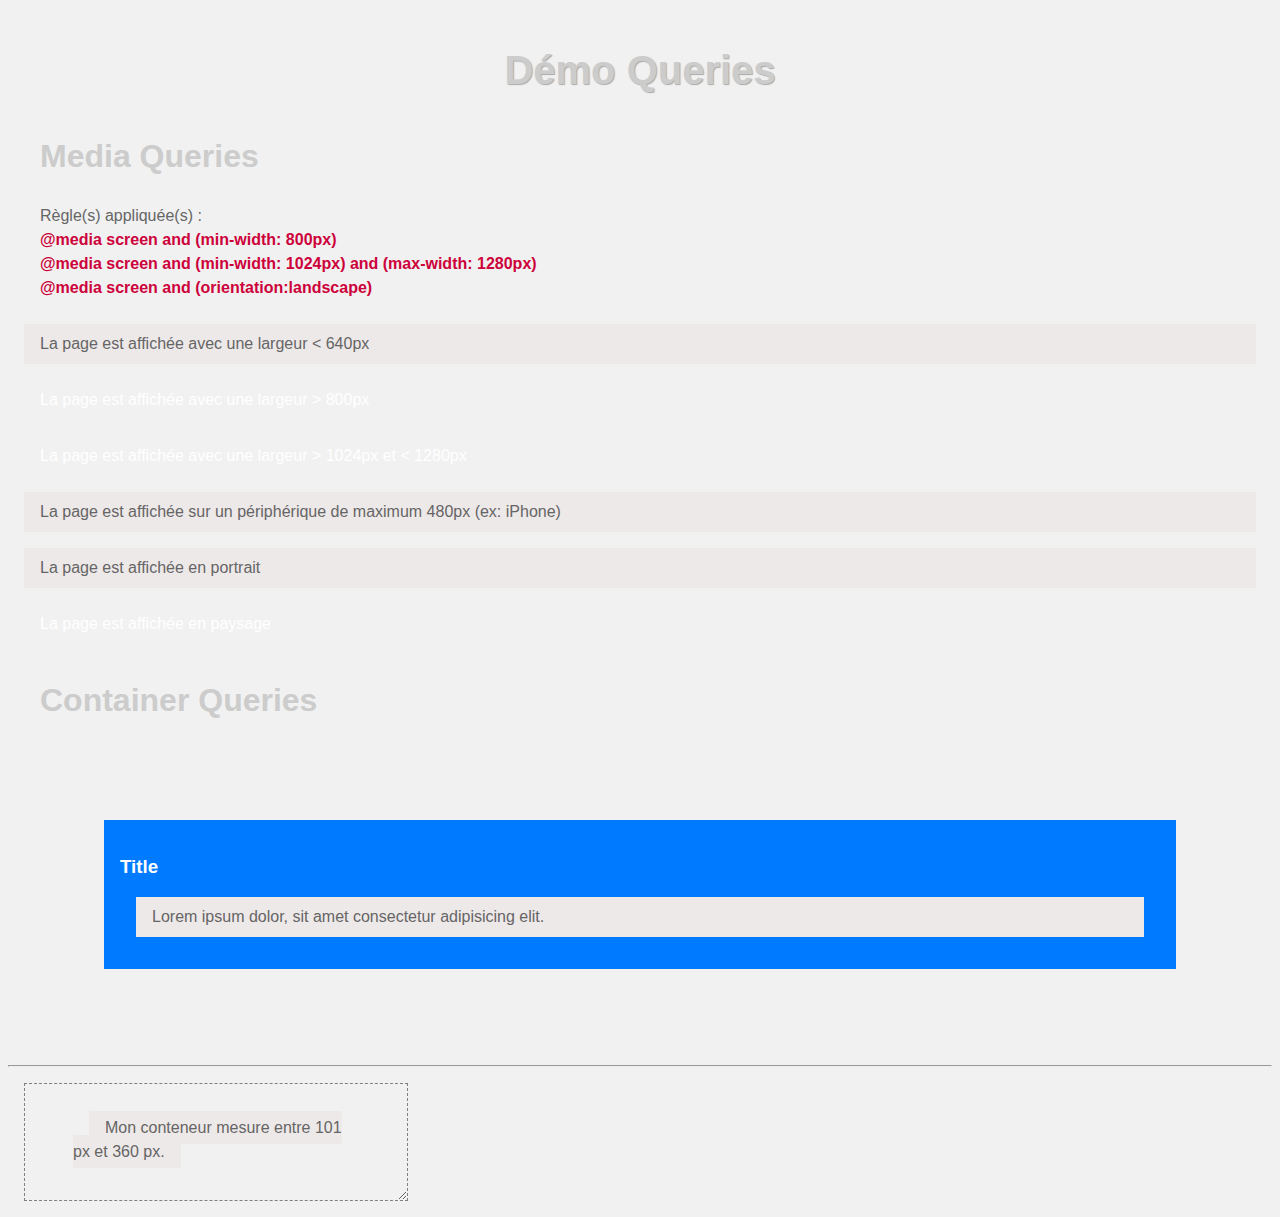
<file: MQueries-CQueries/demo/index.html>
<!doctype html>
<html lang="fr">

<head>
 <title>Workaround the Media Queries</title>
 <meta charset="utf-8">
 <meta name="author" content="Alsacreations">

 <style>
  /*
 Setup variables
*/
  :root {
   --primary-color: var(--primary-color);
  }

  /* Ci-dessous : CSS media queries */

  /**
  1: max-width 
*/
  @media screen and (max-width: 640px) {
   .small {
    background: var(--primary-color);
    color: #fff;
   }

   .precisions span.regle1 {
    display: block;
   }
  }


  /**
  2: min-width 
*/
  @media screen and (min-width: 800px) {
   .medium {
    background: var(--primary-color);
    color: #fff;
   }

   .precisions span.regle2 {
    display: block;
   }
  }


  /** 
 3: min-width + max-width 
*/
  @media screen and (min-width: 1024px) and (max-width: 1280px) {
   .wide {
    background: var(--primary-color);
    color: #fff;
   }

   .precisions span.regle3 {
    display: block;
   }
  }


  /** 
 4: max device width 
*/
  @media screen and (max-device-width: 480px) {
   .maxdevice {
    background: var(--primary-color);
    color: #fff;
   }

   .precisions span.regle4 {
    display: block;
   }
  }


  /** 
 5: orientation:portrait 
*/
  @media screen and (orientation:portrait) {
   .portrait {
    background: var(--primary-color);
    color: #fff;
   }

   .precisions span.regle5 {
    display: block;
   }
  }


  /** 
 6: orientation:paysage 
*/
  @media screen and (orientation:landscape) {
   .landscape {
    background: var(--primary-color);
    color: #fff;
   }

   .precisions span.regle6 {
    display: block;
   }
  }

  /** 
 **7: Container Queries 
*/

  @container example (max-width: 100px) {
   .text {
    display: none;
   }

   .text__2xs {
    display: inline;
   }
  }

  @container example (min-width: 101px) {
   .text {
    display: none;
   }

   .text__xs {
    display: inline;
   }
  }

  @container example (min-width: 361px) and (max-width: 499px) {
   .text {
    display: none;
   }

   .text__sm {
    display: inline;
   }
  }

  @container example (min-width: 500px) and (max-width: 699px) {
   .text {
    display: none;
   }

   .text__md {
    display: inline;
   }
  }

  @container example (min-width: 700px) and (max-width: 899px) {
   .text {
    display: none;
   }

   .text__lg {
    display: inline;
   }
  }

  @container example (min-width: 900px) and (max-width: 1099px) {
   .text {
    display: none;
   }

   .text__xl {
    display: inline;
   }
  }

  @container example (min-width: 1100px) {
   .text {
    display: none;
   }

   .text__2xl {
    display: inline;
   }
  }

  .container {
   border: 1px dashed gray;
   resize: horizontal;
   overflow: scroll;
   width: 350px;
   height: 100px;
   container: example / inline-size;
  }

.card__container {
  container-type: inline-size; 
  padding: 4rem;
}

.card {
  padding: 1rem;
  background-color: #f0f0f0;
}

@container (min-width: 640px) {
  .card {
    background-color: #007bff; 
    color: #fff;
  }
}



  /** 
 Styles généraux 
*/
  @layer base {
   body {
    font-family: Sans-serif;
    font-size: 100%;
    background: #F1F1F1;
   }

   a {
    color: #369;
   }

   div,
   p,
   h1,
   h2 {
    padding: 0.5em 1em;
    margin: 1em;
    color: #666;
    line-height: 150%;
   }

   p {
    color: #656565;
    background: #eee9e9;
   }

   .precisions span {
    color: #cd023b;
    display: none;
    font-weight: bold;
   }

   h1,
   h2 {
    font-size: 2.5rem;
    padding: 0;
    color: #ccc;
    text-shadow: 1px 1px 1px #aaa;
    margin-bottom: 0;
   }

   h2 {
    font-size: 2rem;
    text-shadow: none;
   }
  }
 </style>
</head>

<body>
 <h1 style="text-align: center">Démo Queries</h1>
 <section>
  <h2> Media Queries</h2>
  <div class="precisions">Règle(s) appliquée(s) :
   <span class="regle1">@media screen and (max-width: 640px)</span>
   <span class="regle2">@media screen and (min-width: 800px)</span>
   <span class="regle3">@media screen and (min-width: 1024px) and (max-width: 1280px)</span>
   <span class="regle4">@media screen and (max-device-width: 480px)</span>
   <span class="regle5">@media screen and (orientation:portrait)</span>
   <span class="regle6">@media screen and (orientation:landscape)</span>
  </div>

  <p class="small">La page est affichée avec une largeur &lt; 640px</p>
  <p class="medium">La page est affichée avec une largeur &gt; 800px</p>
  <p class="wide">La page est affichée avec une largeur &gt; 1024px et &lt; 1280px</p>
  <p class="maxdevice">La page est affichée sur un périphérique de maximum 480px (ex: iPhone)</p>
  <p class="portrait">La page est affichée en portrait</p>
  <p class="landscape">La page est affichée en paysage</p>


 </section>

 <section>

  <h2>Container Queries</h2>
  
  <div class="card__container">
   <div class="card">
    <h3>Title</h3>
    <p>Lorem ipsum dolor, sit amet consectetur adipisicing elit.</p>
   </div>
  </div>

  <hr>
  <div class="container">
   <div class="example">
    <p class="text text__2xs">La largeur de mon conteneur est inférieure à 101 pixels.</p>
    <p class="text text__xs">Mon conteneur mesure entre 101 px et 360 px.</p>
    <p class="text text__sm">Mon conteneur mesure entre 361 px et 499 px.</p>
    <p class="text text__md">Mon conteneur mesure entre 500px et 699px</p>
    <p class="text text__lg">Mon conteneur mesure entre 700px et 899px</p>
    <p class="text text__xl">Mon conteneur mesure entre 900px et 1099px</p>
    <p class="text text__2xl">
     My container is wider than 1099px
    </p>
   </div>
 </section>


</body>

</html>
</file>
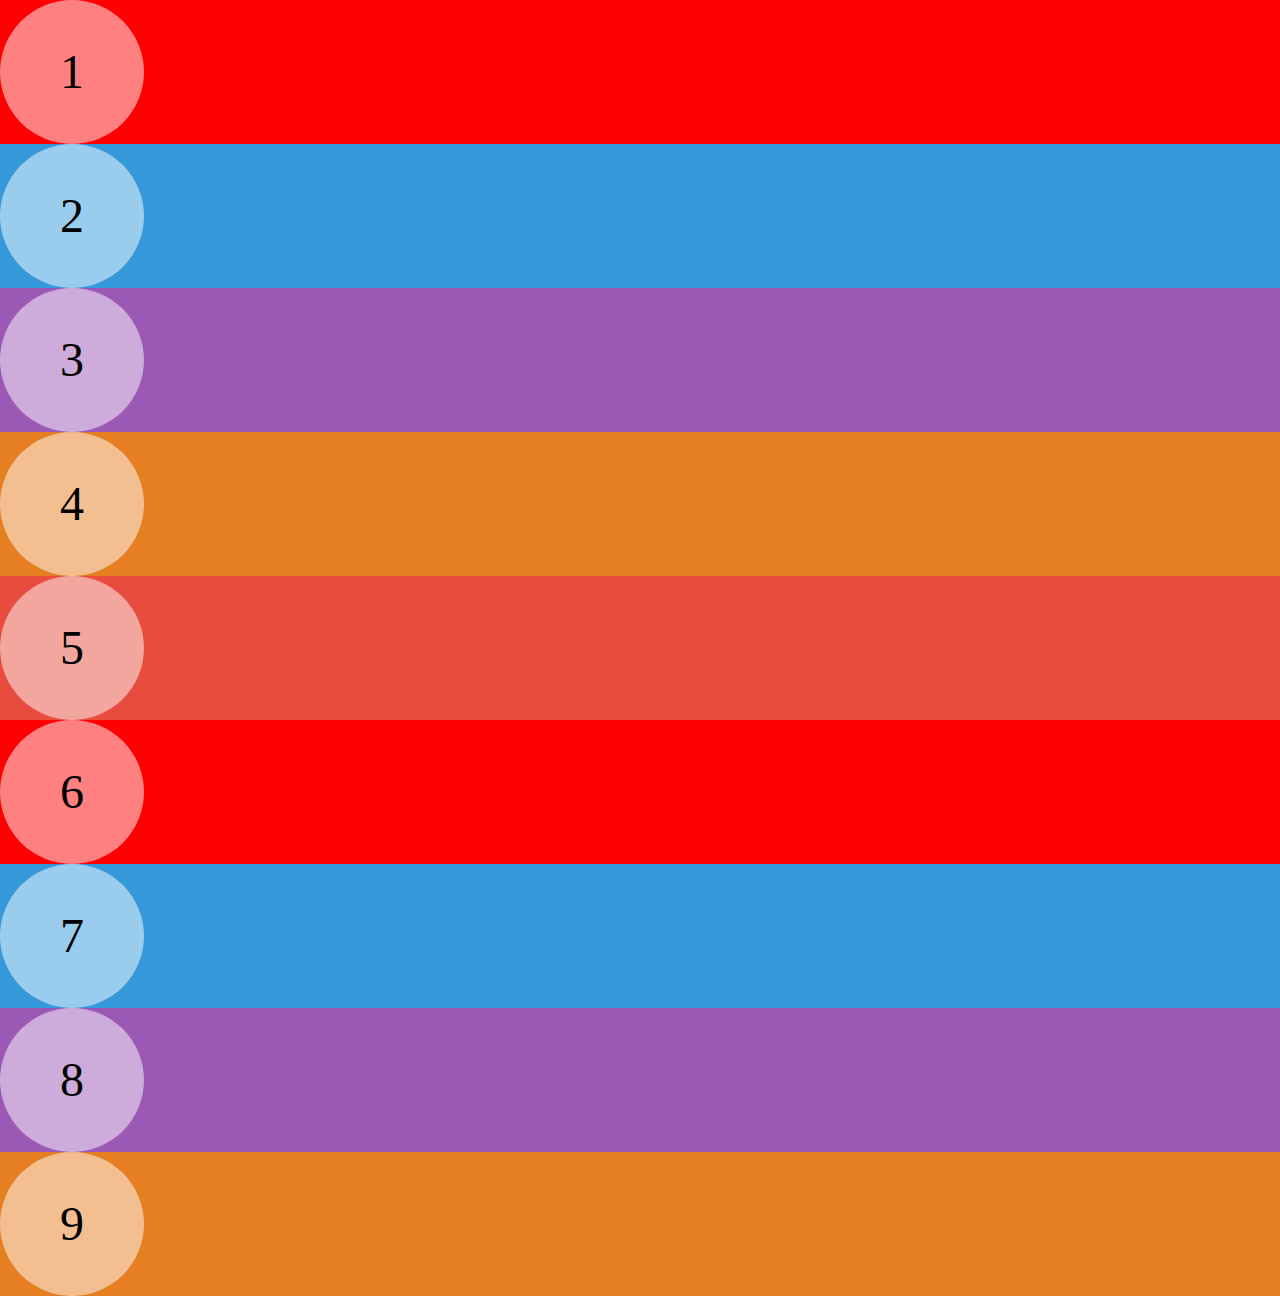
<file: media-q-css-main/ex1.html>
﻿<!DOCTYPE html>
<html>
	<head>
		<meta charset="utf-8"/>
		<title>CSS - Exercice 2</title>
		<link rel="stylesheet" type="text/css" href="./assets/css/ex1.css"/>
	</head>
	<body>
		<section>
  			<div><span>1</span></div>
  			<div><span>2</span></div>
  			<div><span>3</span></div>
  			<div><span>4</span></div>
  			<div><span>5</span></div>
  			<div><span>6</span></div>
  			<div><span>7</span></div>
  			<div><span>8</span></div>
  			<div><span>9</span></div>
		</section>
	</body>
</html>
</file>
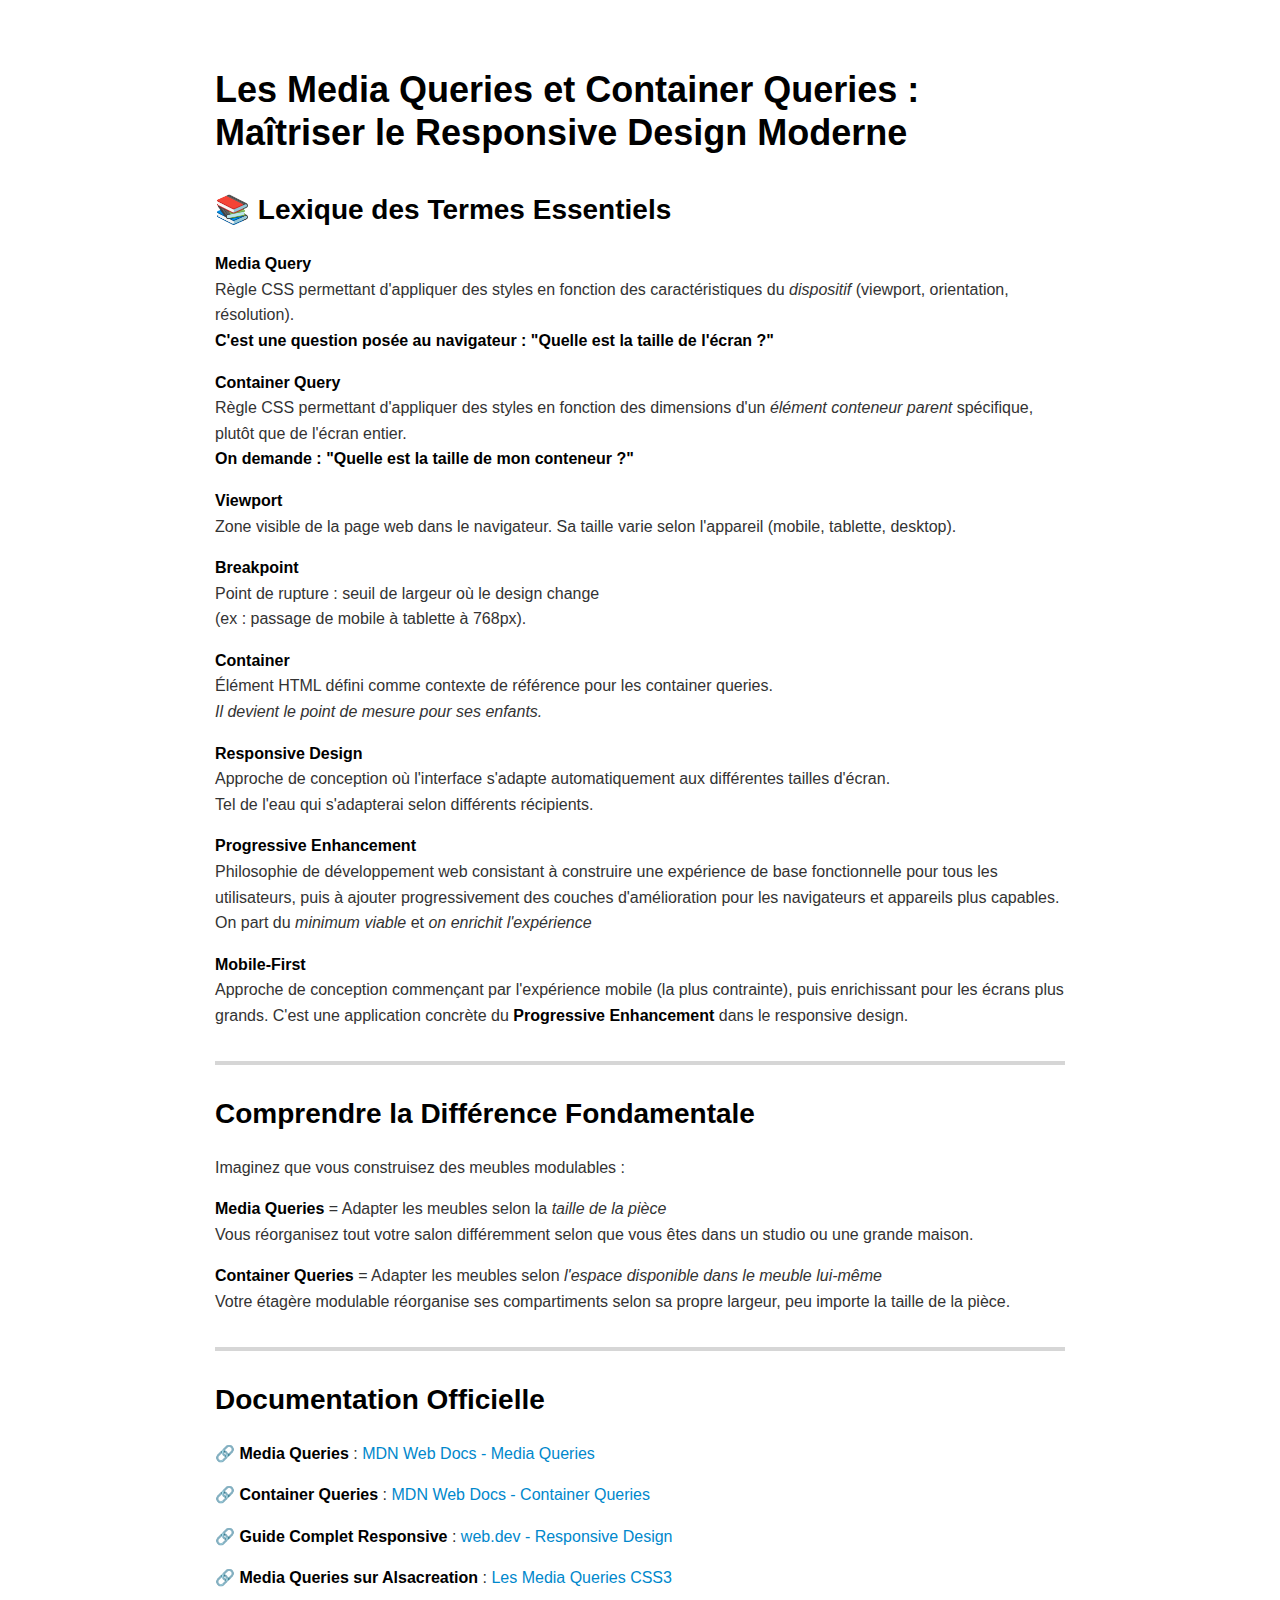
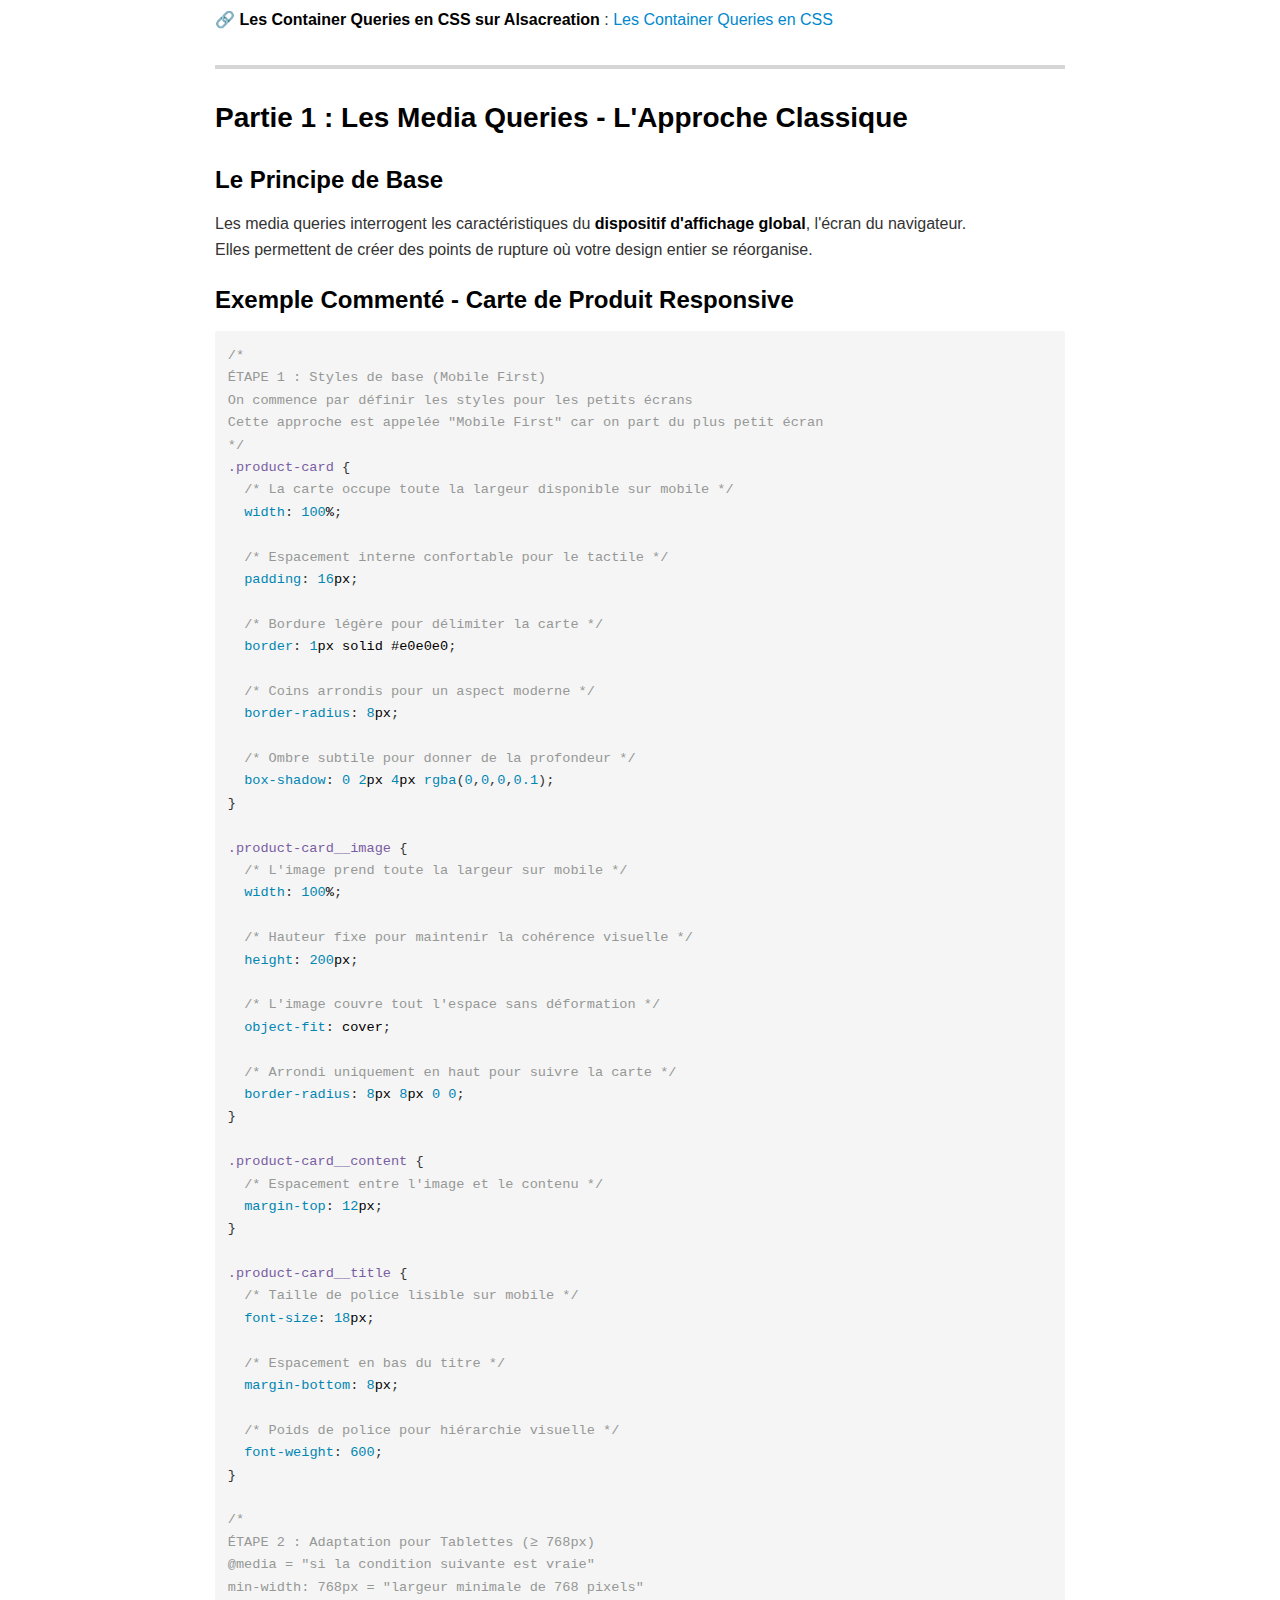
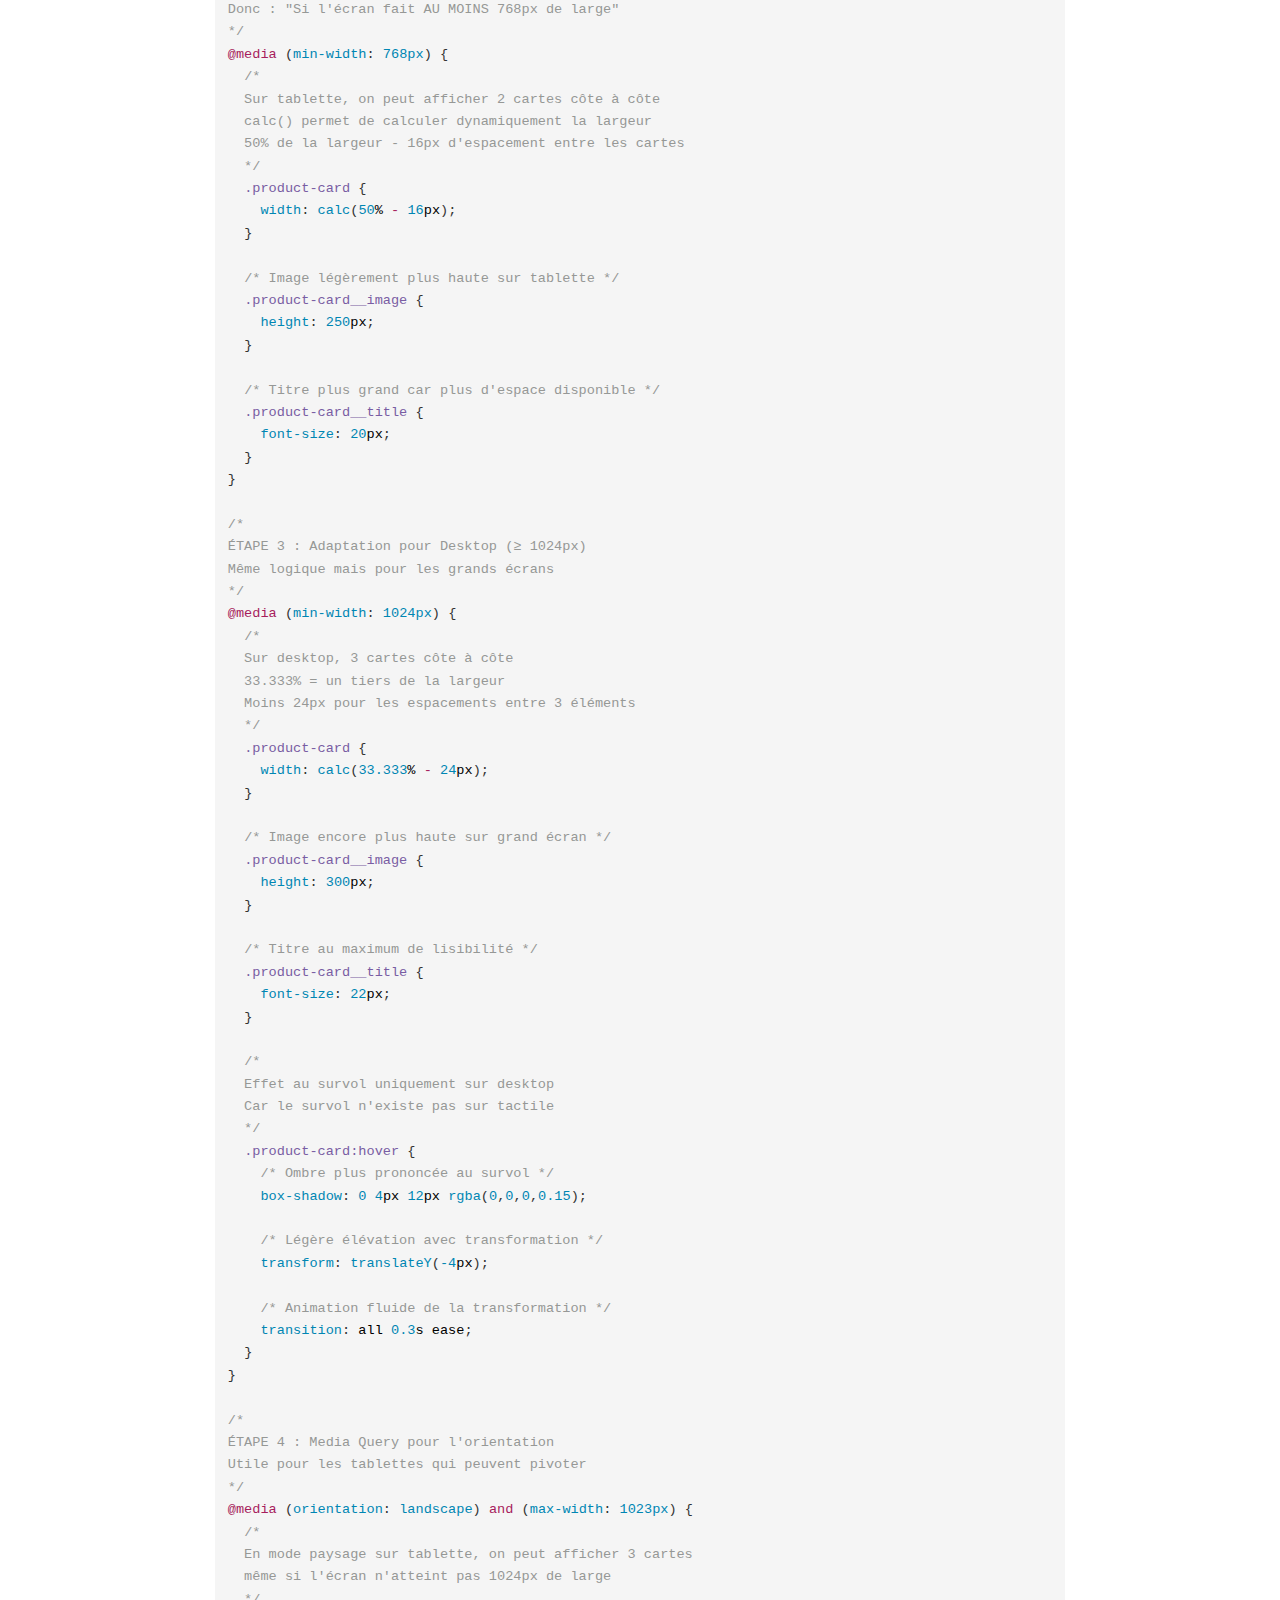
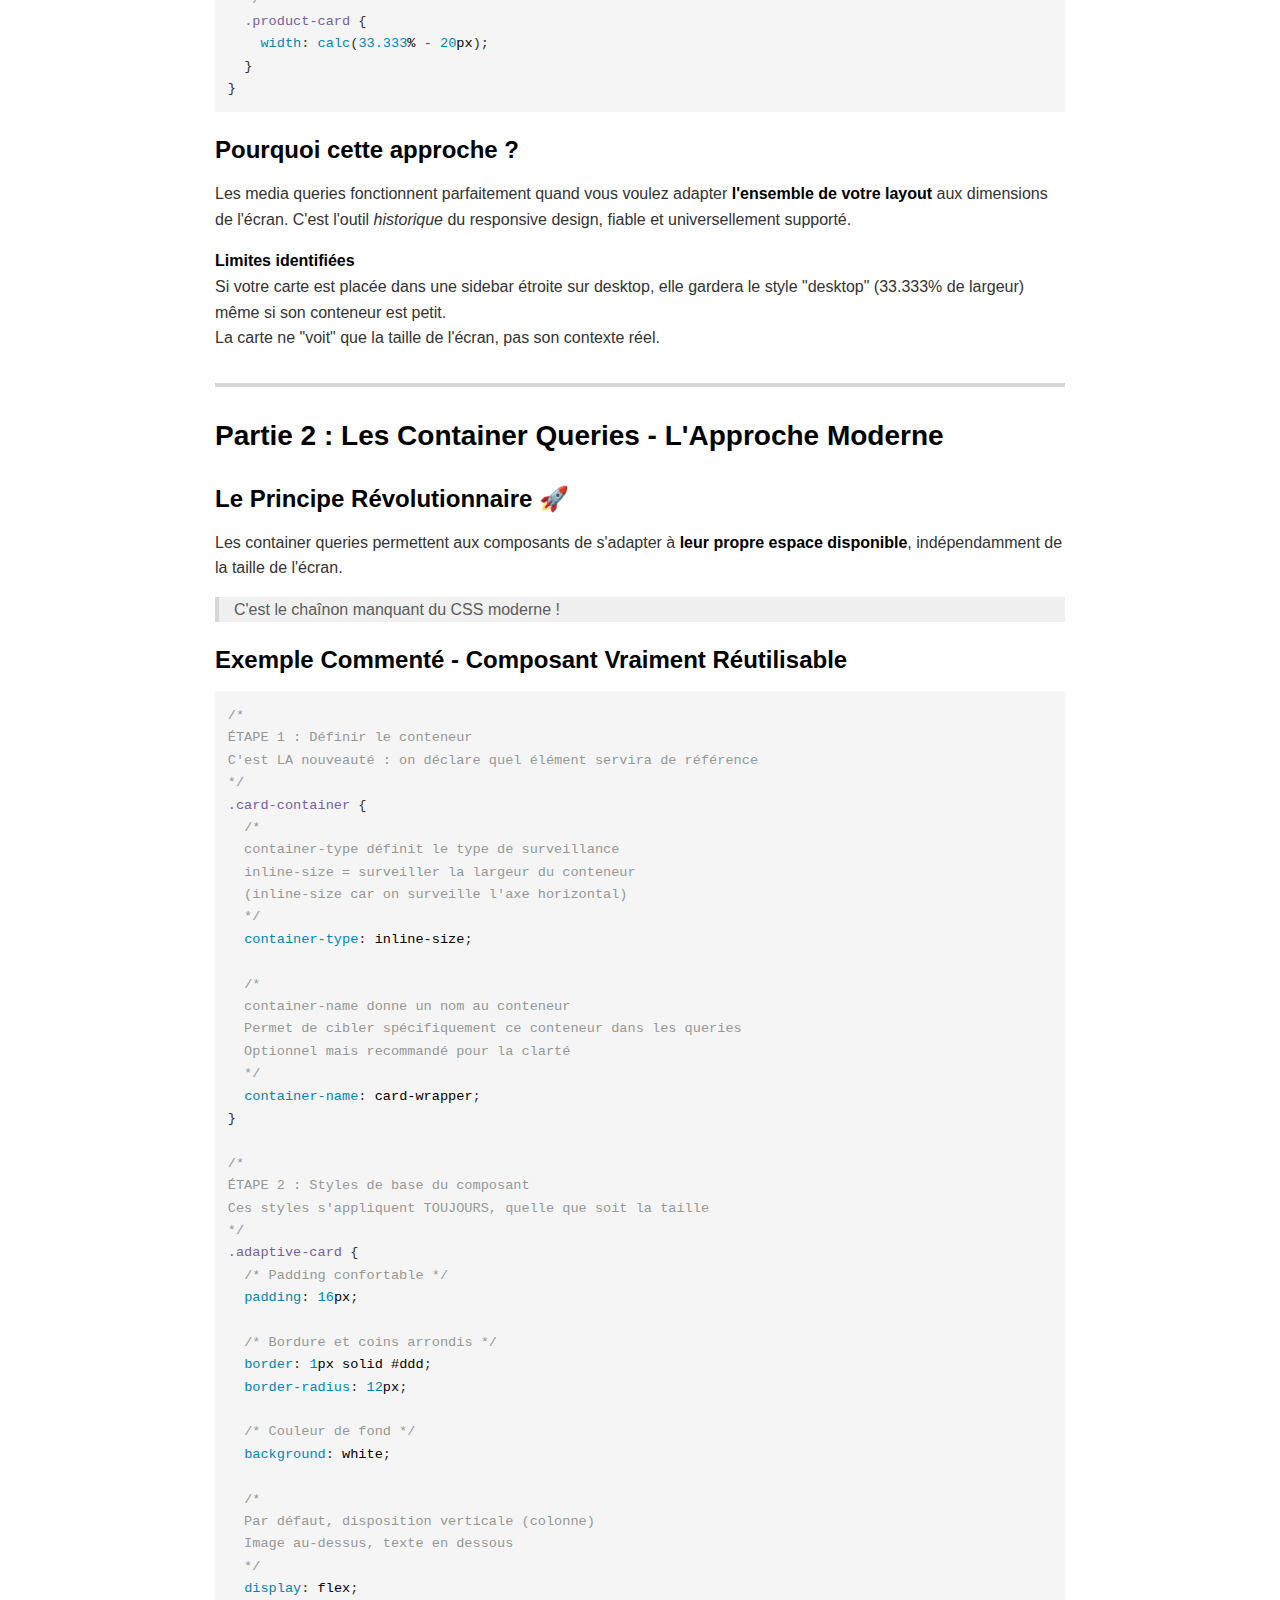
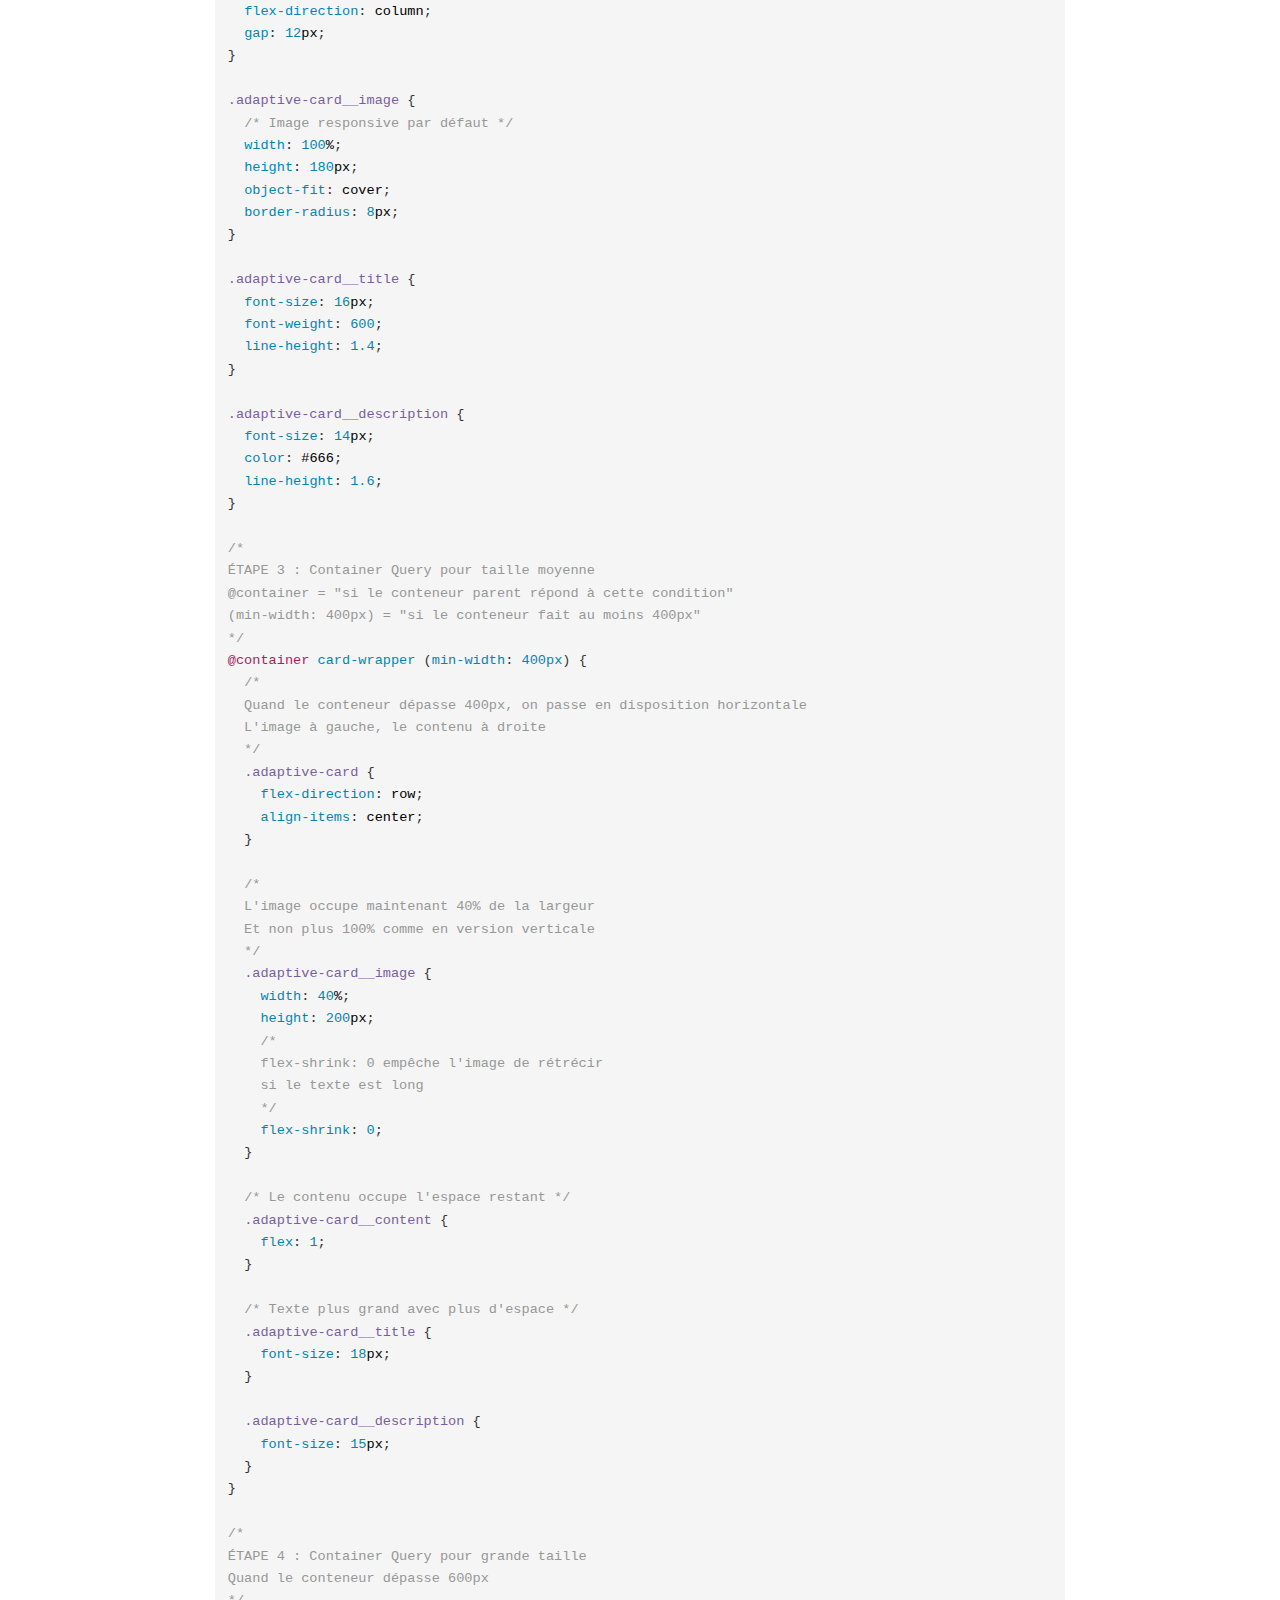
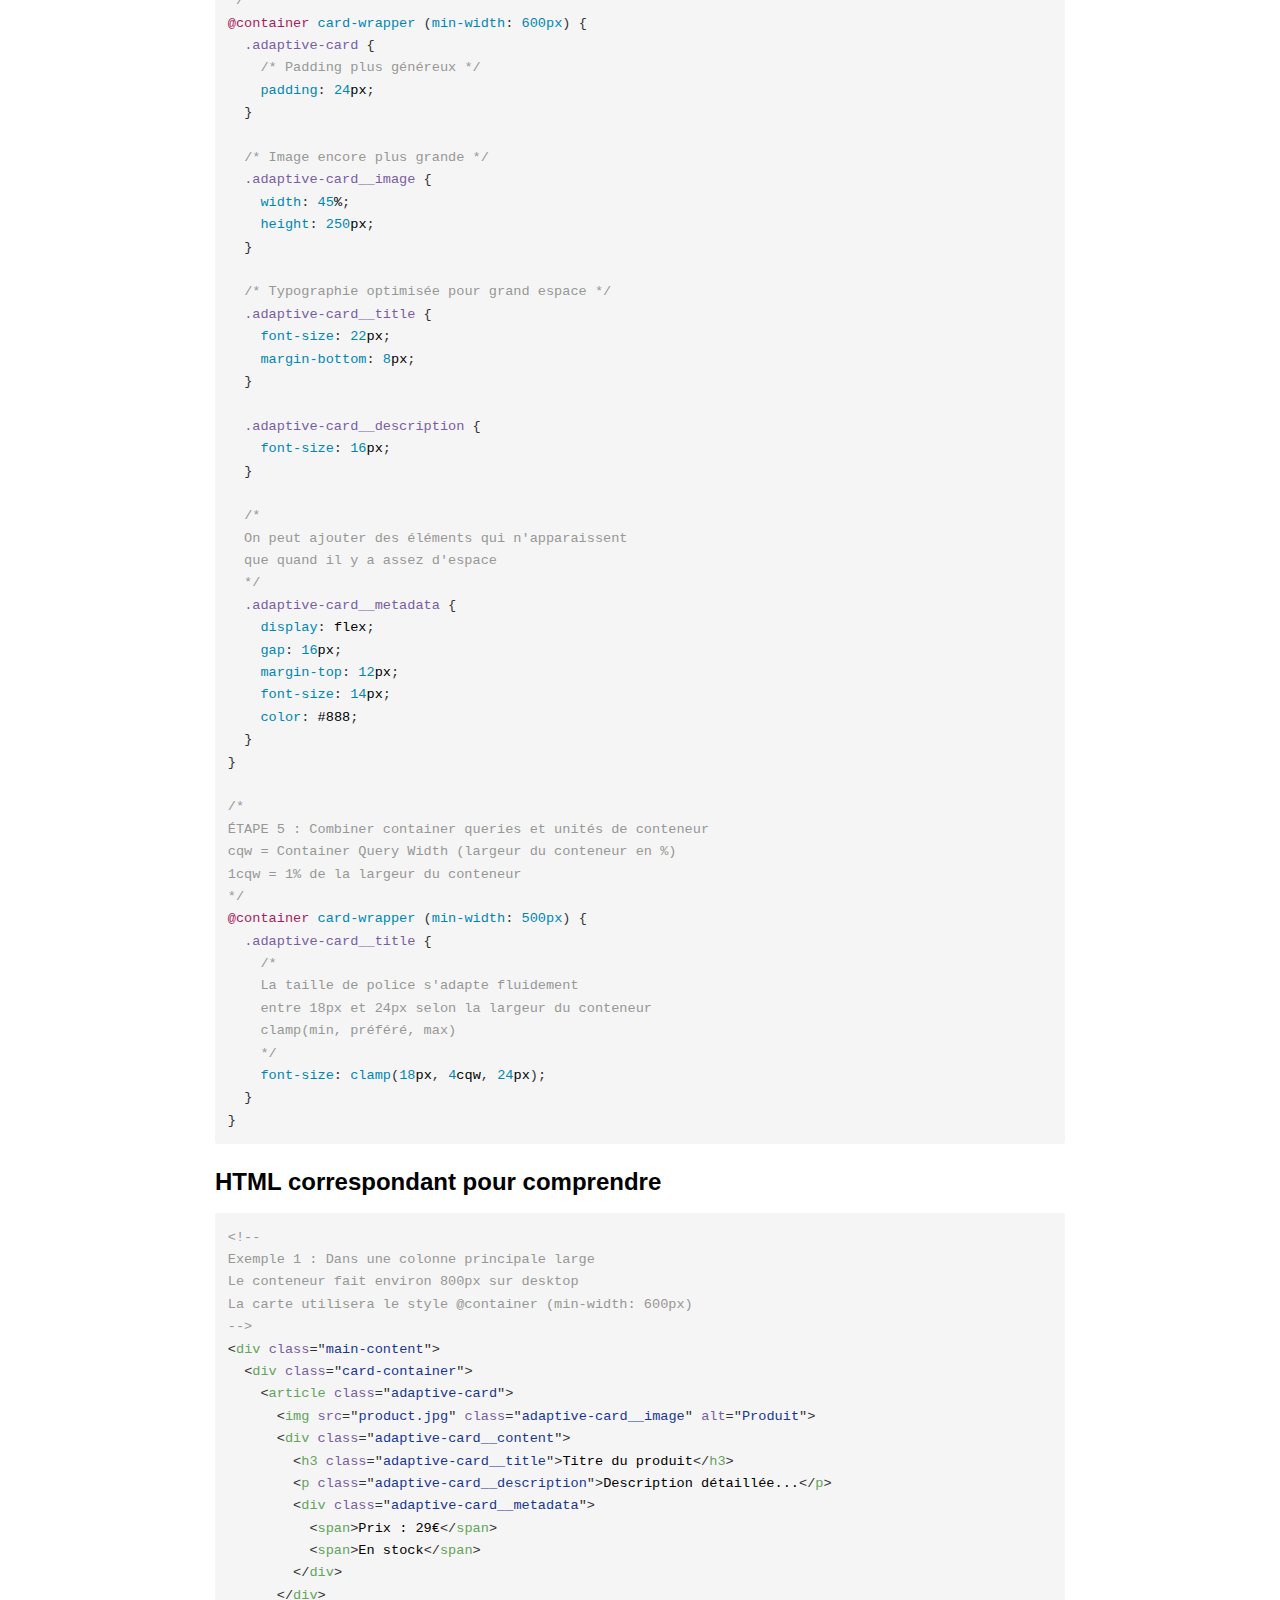
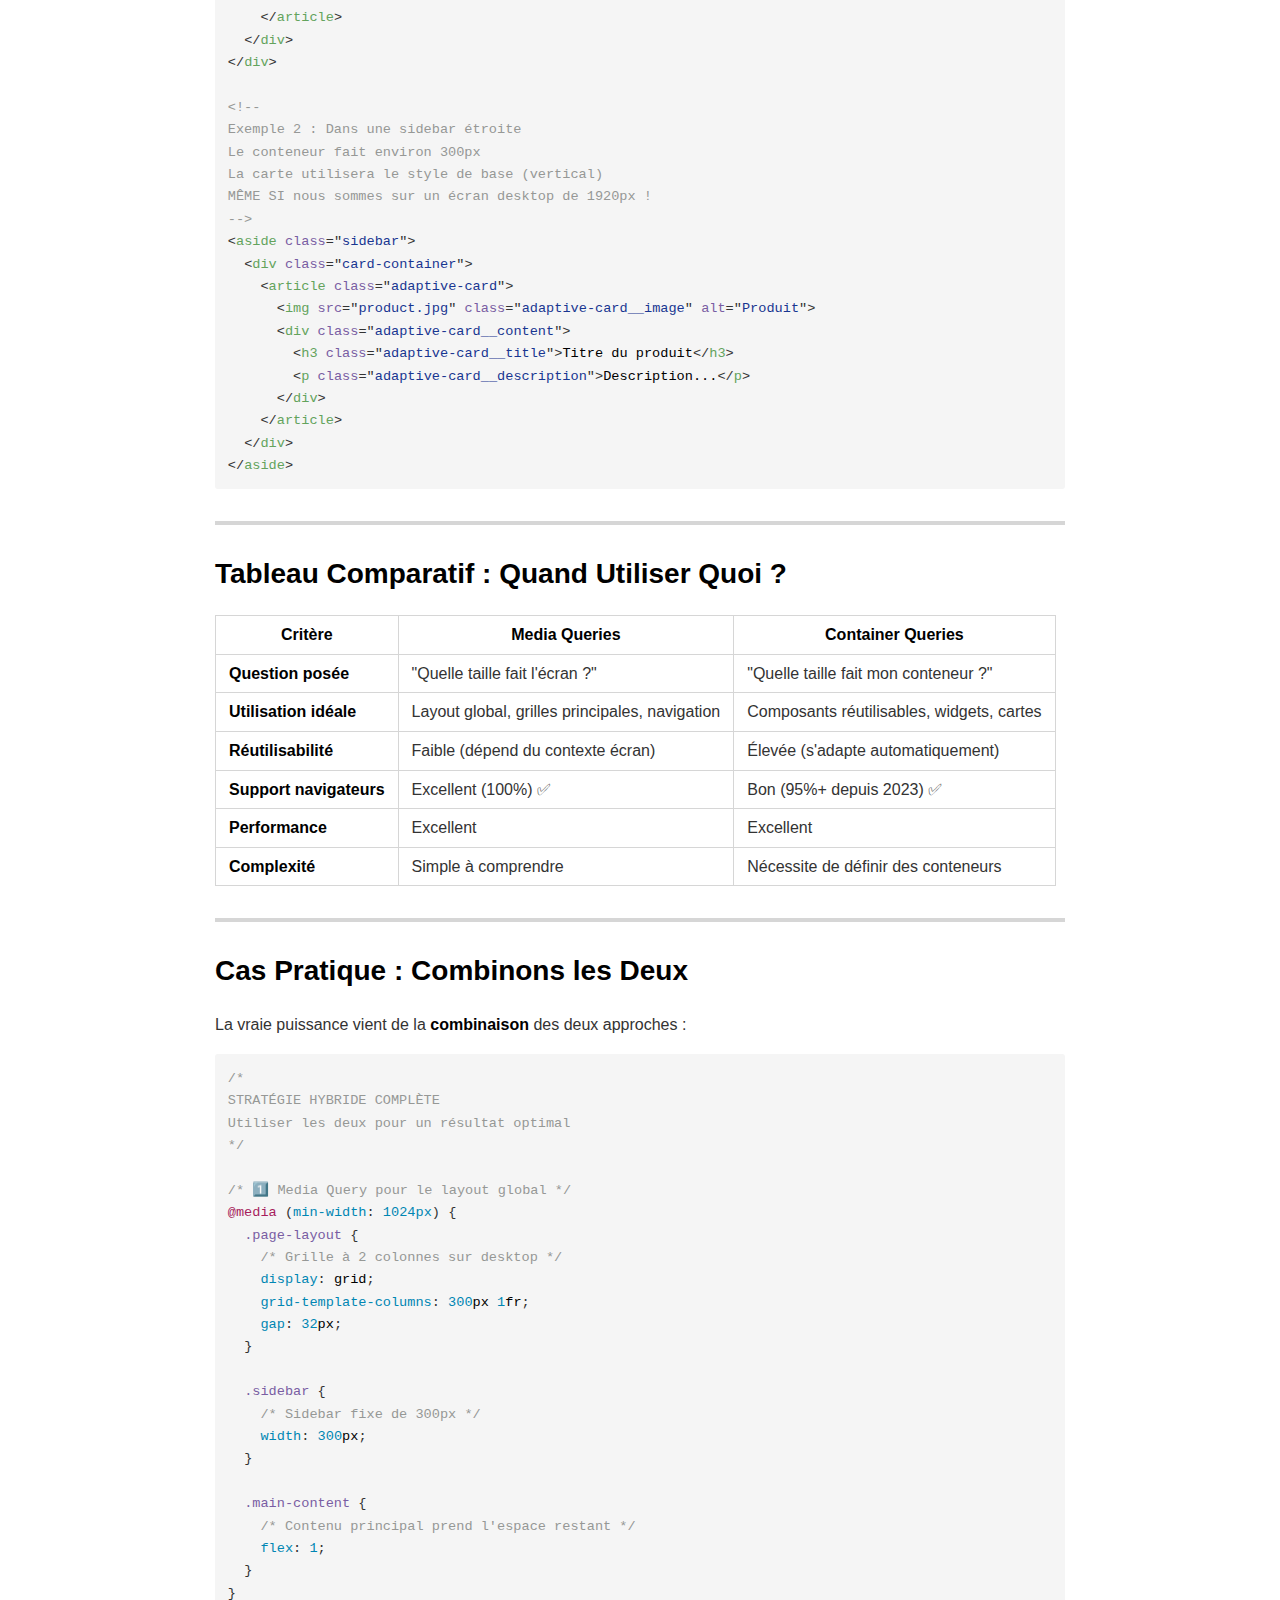
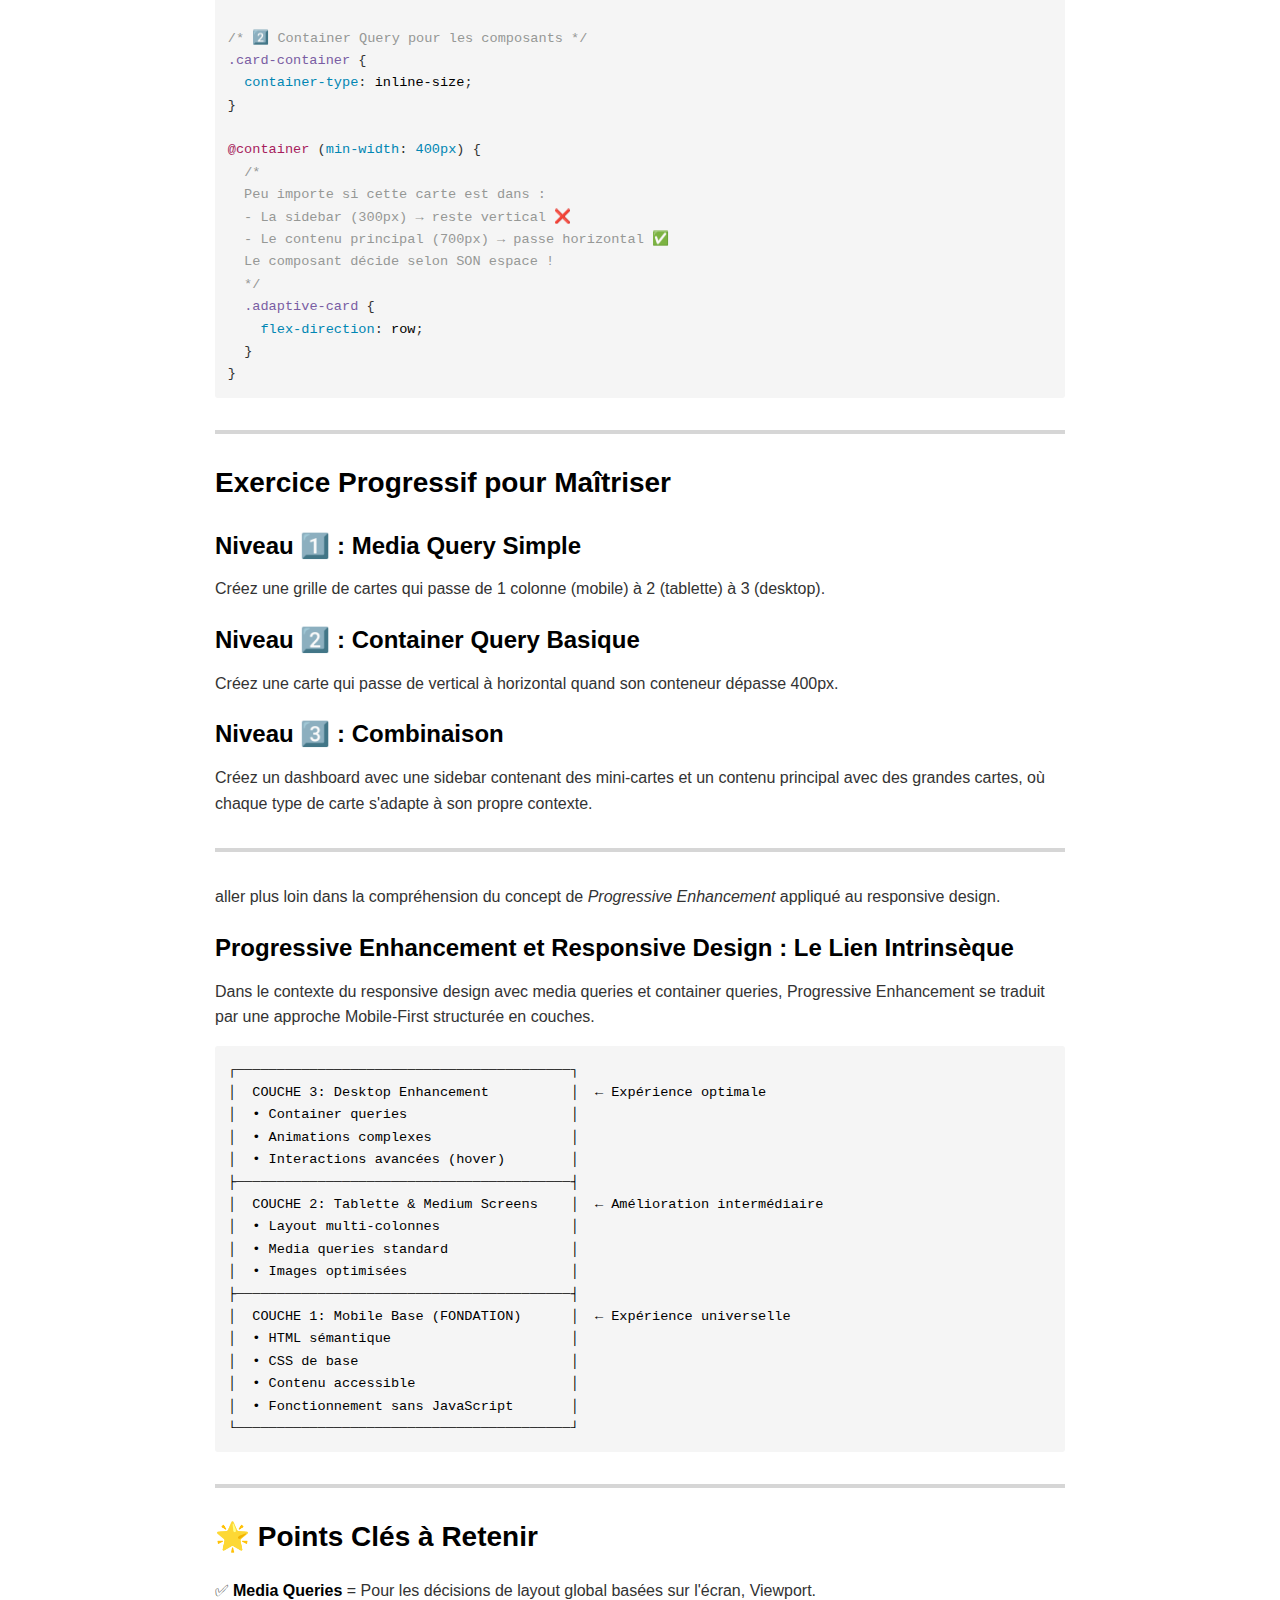
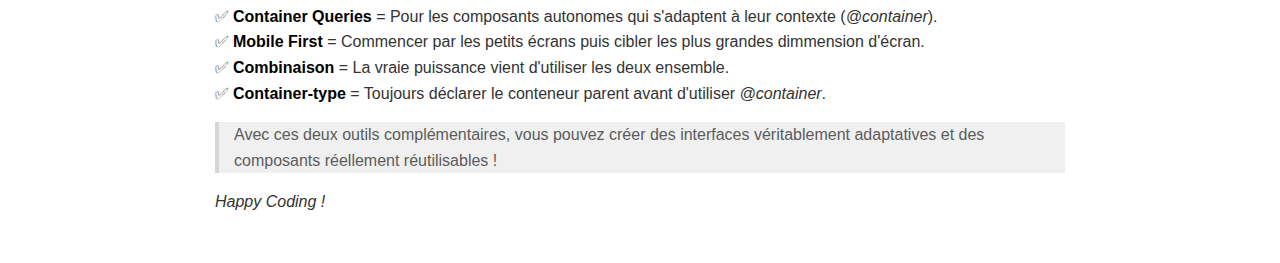
<file: MQueries-CQueries/readme.html>
<!DOCTYPE html><html><head>
      <title>readme</title>
      <meta charset="utf-8">
      <meta name="viewport" content="width=device-width, initial-scale=1.0">
      
      <link rel="stylesheet" href="file:///c:\Users\lepag\.vscode\extensions\shd101wyy.markdown-preview-enhanced-0.8.19\crossnote\dependencies\katex\katex.min.css">
      
      
      
      
      
      <style>
      code[class*=language-],pre[class*=language-]{color:#333;background:0 0;font-family:Consolas,"Liberation Mono",Menlo,Courier,monospace;text-align:left;white-space:pre;word-spacing:normal;word-break:normal;word-wrap:normal;line-height:1.4;-moz-tab-size:8;-o-tab-size:8;tab-size:8;-webkit-hyphens:none;-moz-hyphens:none;-ms-hyphens:none;hyphens:none}pre[class*=language-]{padding:.8em;overflow:auto;border-radius:3px;background:#f5f5f5}:not(pre)>code[class*=language-]{padding:.1em;border-radius:.3em;white-space:normal;background:#f5f5f5}.token.blockquote,.token.comment{color:#969896}.token.cdata{color:#183691}.token.doctype,.token.macro.property,.token.punctuation,.token.variable{color:#333}.token.builtin,.token.important,.token.keyword,.token.operator,.token.rule{color:#a71d5d}.token.attr-value,.token.regex,.token.string,.token.url{color:#183691}.token.atrule,.token.boolean,.token.code,.token.command,.token.constant,.token.entity,.token.number,.token.property,.token.symbol{color:#0086b3}.token.prolog,.token.selector,.token.tag{color:#63a35c}.token.attr-name,.token.class,.token.class-name,.token.function,.token.id,.token.namespace,.token.pseudo-class,.token.pseudo-element,.token.url-reference .token.variable{color:#795da3}.token.entity{cursor:help}.token.title,.token.title .token.punctuation{font-weight:700;color:#1d3e81}.token.list{color:#ed6a43}.token.inserted{background-color:#eaffea;color:#55a532}.token.deleted{background-color:#ffecec;color:#bd2c00}.token.bold{font-weight:700}.token.italic{font-style:italic}.language-json .token.property{color:#183691}.language-markup .token.tag .token.punctuation{color:#333}.language-css .token.function,code.language-css{color:#0086b3}.language-yaml .token.atrule{color:#63a35c}code.language-yaml{color:#183691}.language-ruby .token.function{color:#333}.language-markdown .token.url{color:#795da3}.language-makefile .token.symbol{color:#795da3}.language-makefile .token.variable{color:#183691}.language-makefile .token.builtin{color:#0086b3}.language-bash .token.keyword{color:#0086b3}pre[data-line]{position:relative;padding:1em 0 1em 3em}pre[data-line] .line-highlight-wrapper{position:absolute;top:0;left:0;background-color:transparent;display:block;width:100%}pre[data-line] .line-highlight{position:absolute;left:0;right:0;padding:inherit 0;margin-top:1em;background:hsla(24,20%,50%,.08);background:linear-gradient(to right,hsla(24,20%,50%,.1) 70%,hsla(24,20%,50%,0));pointer-events:none;line-height:inherit;white-space:pre}pre[data-line] .line-highlight:before,pre[data-line] .line-highlight[data-end]:after{content:attr(data-start);position:absolute;top:.4em;left:.6em;min-width:1em;padding:0 .5em;background-color:hsla(24,20%,50%,.4);color:#f4f1ef;font:bold 65%/1.5 sans-serif;text-align:center;vertical-align:.3em;border-radius:999px;text-shadow:none;box-shadow:0 1px #fff}pre[data-line] .line-highlight[data-end]:after{content:attr(data-end);top:auto;bottom:.4em}html body{font-family:'Helvetica Neue',Helvetica,'Segoe UI',Arial,freesans,sans-serif;font-size:16px;line-height:1.6;color:#333;background-color:#fff;overflow:initial;box-sizing:border-box;word-wrap:break-word}html body>:first-child{margin-top:0}html body h1,html body h2,html body h3,html body h4,html body h5,html body h6{line-height:1.2;margin-top:1em;margin-bottom:16px;color:#000}html body h1{font-size:2.25em;font-weight:300;padding-bottom:.3em}html body h2{font-size:1.75em;font-weight:400;padding-bottom:.3em}html body h3{font-size:1.5em;font-weight:500}html body h4{font-size:1.25em;font-weight:600}html body h5{font-size:1.1em;font-weight:600}html body h6{font-size:1em;font-weight:600}html body h1,html body h2,html body h3,html body h4,html body h5{font-weight:600}html body h5{font-size:1em}html body h6{color:#5c5c5c}html body strong{color:#000}html body del{color:#5c5c5c}html body a:not([href]){color:inherit;text-decoration:none}html body a{color:#08c;text-decoration:none}html body a:hover{color:#00a3f5;text-decoration:none}html body img{max-width:100%}html body>p{margin-top:0;margin-bottom:16px;word-wrap:break-word}html body>ol,html body>ul{margin-bottom:16px}html body ol,html body ul{padding-left:2em}html body ol.no-list,html body ul.no-list{padding:0;list-style-type:none}html body ol ol,html body ol ul,html body ul ol,html body ul ul{margin-top:0;margin-bottom:0}html body li{margin-bottom:0}html body li.task-list-item{list-style:none}html body li>p{margin-top:0;margin-bottom:0}html body .task-list-item-checkbox{margin:0 .2em .25em -1.8em;vertical-align:middle}html body .task-list-item-checkbox:hover{cursor:pointer}html body blockquote{margin:16px 0;font-size:inherit;padding:0 15px;color:#5c5c5c;background-color:#f0f0f0;border-left:4px solid #d6d6d6}html body blockquote>:first-child{margin-top:0}html body blockquote>:last-child{margin-bottom:0}html body hr{height:4px;margin:32px 0;background-color:#d6d6d6;border:0 none}html body table{margin:10px 0 15px 0;border-collapse:collapse;border-spacing:0;display:block;width:100%;overflow:auto;word-break:normal;word-break:keep-all}html body table th{font-weight:700;color:#000}html body table td,html body table th{border:1px solid #d6d6d6;padding:6px 13px}html body dl{padding:0}html body dl dt{padding:0;margin-top:16px;font-size:1em;font-style:italic;font-weight:700}html body dl dd{padding:0 16px;margin-bottom:16px}html body code{font-family:Menlo,Monaco,Consolas,'Courier New',monospace;font-size:.85em;color:#000;background-color:#f0f0f0;border-radius:3px;padding:.2em 0}html body code::after,html body code::before{letter-spacing:-.2em;content:'\00a0'}html body pre>code{padding:0;margin:0;word-break:normal;white-space:pre;background:0 0;border:0}html body .highlight{margin-bottom:16px}html body .highlight pre,html body pre{padding:1em;overflow:auto;line-height:1.45;border:#d6d6d6;border-radius:3px}html body .highlight pre{margin-bottom:0;word-break:normal}html body pre code,html body pre tt{display:inline;max-width:initial;padding:0;margin:0;overflow:initial;line-height:inherit;word-wrap:normal;background-color:transparent;border:0}html body pre code:after,html body pre code:before,html body pre tt:after,html body pre tt:before{content:normal}html body blockquote,html body dl,html body ol,html body p,html body pre,html body ul{margin-top:0;margin-bottom:16px}html body kbd{color:#000;border:1px solid #d6d6d6;border-bottom:2px solid #c7c7c7;padding:2px 4px;background-color:#f0f0f0;border-radius:3px}@media print{html body{background-color:#fff}html body h1,html body h2,html body h3,html body h4,html body h5,html body h6{color:#000;page-break-after:avoid}html body blockquote{color:#5c5c5c}html body pre{page-break-inside:avoid}html body table{display:table}html body img{display:block;max-width:100%;max-height:100%}html body code,html body pre{word-wrap:break-word;white-space:pre}}.markdown-preview{width:100%;height:100%;box-sizing:border-box}.markdown-preview ul{list-style:disc}.markdown-preview ul ul{list-style:circle}.markdown-preview ul ul ul{list-style:square}.markdown-preview ol{list-style:decimal}.markdown-preview ol ol,.markdown-preview ul ol{list-style-type:lower-roman}.markdown-preview ol ol ol,.markdown-preview ol ul ol,.markdown-preview ul ol ol,.markdown-preview ul ul ol{list-style-type:lower-alpha}.markdown-preview .newpage,.markdown-preview .pagebreak{page-break-before:always}.markdown-preview pre.line-numbers{position:relative;padding-left:3.8em;counter-reset:linenumber}.markdown-preview pre.line-numbers>code{position:relative}.markdown-preview pre.line-numbers .line-numbers-rows{position:absolute;pointer-events:none;top:1em;font-size:100%;left:0;width:3em;letter-spacing:-1px;border-right:1px solid #999;-webkit-user-select:none;-moz-user-select:none;-ms-user-select:none;user-select:none}.markdown-preview pre.line-numbers .line-numbers-rows>span{pointer-events:none;display:block;counter-increment:linenumber}.markdown-preview pre.line-numbers .line-numbers-rows>span:before{content:counter(linenumber);color:#999;display:block;padding-right:.8em;text-align:right}.markdown-preview .mathjax-exps .MathJax_Display{text-align:center!important}.markdown-preview:not([data-for=preview]) .code-chunk .code-chunk-btn-group{display:none}.markdown-preview:not([data-for=preview]) .code-chunk .status{display:none}.markdown-preview:not([data-for=preview]) .code-chunk .output-div{margin-bottom:16px}.markdown-preview .md-toc{padding:0}.markdown-preview .md-toc .md-toc-link-wrapper .md-toc-link{display:inline;padding:.25rem 0}.markdown-preview .md-toc .md-toc-link-wrapper .md-toc-link div,.markdown-preview .md-toc .md-toc-link-wrapper .md-toc-link p{display:inline}.markdown-preview .md-toc .md-toc-link-wrapper.highlighted .md-toc-link{font-weight:800}.scrollbar-style::-webkit-scrollbar{width:8px}.scrollbar-style::-webkit-scrollbar-track{border-radius:10px;background-color:transparent}.scrollbar-style::-webkit-scrollbar-thumb{border-radius:5px;background-color:rgba(150,150,150,.66);border:4px solid rgba(150,150,150,.66);background-clip:content-box}html body[for=html-export]:not([data-presentation-mode]){position:relative;width:100%;height:100%;top:0;left:0;margin:0;padding:0;overflow:auto}html body[for=html-export]:not([data-presentation-mode]) .markdown-preview{position:relative;top:0;min-height:100vh}@media screen and (min-width:914px){html body[for=html-export]:not([data-presentation-mode]) .markdown-preview{padding:2em calc(50% - 457px + 2em)}}@media screen and (max-width:914px){html body[for=html-export]:not([data-presentation-mode]) .markdown-preview{padding:2em}}@media screen and (max-width:450px){html body[for=html-export]:not([data-presentation-mode]) .markdown-preview{font-size:14px!important;padding:1em}}@media print{html body[for=html-export]:not([data-presentation-mode]) #sidebar-toc-btn{display:none}}html body[for=html-export]:not([data-presentation-mode]) #sidebar-toc-btn{position:fixed;bottom:8px;left:8px;font-size:28px;cursor:pointer;color:inherit;z-index:99;width:32px;text-align:center;opacity:.4}html body[for=html-export]:not([data-presentation-mode])[html-show-sidebar-toc] #sidebar-toc-btn{opacity:1}html body[for=html-export]:not([data-presentation-mode])[html-show-sidebar-toc] .md-sidebar-toc{position:fixed;top:0;left:0;width:300px;height:100%;padding:32px 0 48px 0;font-size:14px;box-shadow:0 0 4px rgba(150,150,150,.33);box-sizing:border-box;overflow:auto;background-color:inherit}html body[for=html-export]:not([data-presentation-mode])[html-show-sidebar-toc] .md-sidebar-toc::-webkit-scrollbar{width:8px}html body[for=html-export]:not([data-presentation-mode])[html-show-sidebar-toc] .md-sidebar-toc::-webkit-scrollbar-track{border-radius:10px;background-color:transparent}html body[for=html-export]:not([data-presentation-mode])[html-show-sidebar-toc] .md-sidebar-toc::-webkit-scrollbar-thumb{border-radius:5px;background-color:rgba(150,150,150,.66);border:4px solid rgba(150,150,150,.66);background-clip:content-box}html body[for=html-export]:not([data-presentation-mode])[html-show-sidebar-toc] .md-sidebar-toc a{text-decoration:none}html body[for=html-export]:not([data-presentation-mode])[html-show-sidebar-toc] .md-sidebar-toc .md-toc{padding:0 16px}html body[for=html-export]:not([data-presentation-mode])[html-show-sidebar-toc] .md-sidebar-toc .md-toc .md-toc-link-wrapper .md-toc-link{display:inline;padding:.25rem 0}html body[for=html-export]:not([data-presentation-mode])[html-show-sidebar-toc] .md-sidebar-toc .md-toc .md-toc-link-wrapper .md-toc-link div,html body[for=html-export]:not([data-presentation-mode])[html-show-sidebar-toc] .md-sidebar-toc .md-toc .md-toc-link-wrapper .md-toc-link p{display:inline}html body[for=html-export]:not([data-presentation-mode])[html-show-sidebar-toc] .md-sidebar-toc .md-toc .md-toc-link-wrapper.highlighted .md-toc-link{font-weight:800}html body[for=html-export]:not([data-presentation-mode])[html-show-sidebar-toc] .markdown-preview{left:300px;width:calc(100% - 300px);padding:2em calc(50% - 457px - 300px / 2);margin:0;box-sizing:border-box}@media screen and (max-width:1274px){html body[for=html-export]:not([data-presentation-mode])[html-show-sidebar-toc] .markdown-preview{padding:2em}}@media screen and (max-width:450px){html body[for=html-export]:not([data-presentation-mode])[html-show-sidebar-toc] .markdown-preview{width:100%}}html body[for=html-export]:not([data-presentation-mode]):not([html-show-sidebar-toc]) .markdown-preview{left:50%;transform:translateX(-50%)}html body[for=html-export]:not([data-presentation-mode]):not([html-show-sidebar-toc]) .md-sidebar-toc{display:none}
/* Please visit the URL below for more information: */
/*   https://shd101wyy.github.io/markdown-preview-enhanced/#/customize-css */

      </style>
      <!-- The content below will be included at the end of the <head> element. --><script type="text/javascript">
  document.addEventListener("DOMContentLoaded", function () {
    // your code here
  });
</script></head><body for="html-export">
    
    
      <div class="crossnote markdown-preview  ">
      
<h1 id="les-media-queries-et-container-queries--maîtriser-le-responsive-design-moderne">Les Media Queries et Container Queries : Maîtriser le Responsive Design Moderne </h1>
<h2 id="-lexique-des-termes-essentiels">📚 Lexique des Termes Essentiels </h2>
<p><strong>Media Query</strong><br>
Règle CSS permettant d'appliquer des styles en fonction des caractéristiques du <em>dispositif</em> (viewport, orientation, résolution).<br>
<strong>C'est une question posée au navigateur : "Quelle est la taille de l'écran ?"</strong></p>
<p><strong>Container Query</strong><br>
Règle CSS permettant d'appliquer des styles en fonction des dimensions d'un <em>élément conteneur parent</em> spécifique, plutôt que de l'écran entier.<br>
<strong>On demande : "Quelle est la taille de mon conteneur ?"</strong></p>
<p><strong>Viewport</strong><br>
Zone visible de la page web dans le navigateur. Sa taille varie selon l'appareil (mobile, tablette, desktop).</p>
<p><strong>Breakpoint</strong><br>
Point de rupture : seuil de largeur où le design change<br>
(ex : passage de mobile à tablette à 768px).</p>
<p><strong>Container</strong><br>
Élément HTML défini comme contexte de référence pour les container queries.<br>
<em>Il devient le point de mesure pour ses enfants.</em></p>
<p><strong>Responsive Design</strong><br>
Approche de conception où l'interface s'adapte automatiquement aux différentes tailles d'écran.<br>
Tel de l'eau qui s'adapterai selon différents récipients.</p>
<p><a href="#progressive-enhancement-et-responsive-design--le-lien-intrins%C3%A8que"><strong>Progressive Enhancement</strong></a><br>
Philosophie de développement web consistant à construire une expérience de base fonctionnelle pour tous les utilisateurs, puis à ajouter progressivement des couches d'amélioration pour les navigateurs et appareils plus capables.<br>
On part du <em>minimum viable</em> et <em>on enrichit l'expérience</em></p>
<p><strong>Mobile-First</strong><br>
Approche de conception commençant par l'expérience mobile (la plus contrainte), puis enrichissant pour les écrans plus grands. C'est une application concrète du <strong>Progressive Enhancement</strong> dans le responsive design.</p>
<hr>
<h2 id="comprendre-la-différence-fondamentale">Comprendre la Différence Fondamentale </h2>
<p>Imaginez que vous construisez des meubles modulables :</p>
<p><strong>Media Queries</strong> = Adapter les meubles selon la <em>taille de la pièce</em><br>
Vous réorganisez tout votre salon différemment selon que vous êtes dans un studio ou une grande maison.</p>
<p><strong>Container Queries</strong> = Adapter les meubles selon <em>l'espace disponible dans le meuble lui-même</em><br>
Votre étagère modulable réorganise ses compartiments selon sa propre largeur, peu importe la taille de la pièce.</p>
<hr>
<h2 id="documentation-officielle">Documentation Officielle </h2>
<p>🔗 <strong>Media Queries</strong> : <a href="https://developer.mozilla.org/fr/docs/Web/CSS/CSS_media_queries/Using_media_queries">MDN Web Docs - Media Queries</a></p>
<p>🔗 <strong>Container Queries</strong> : <a href="https://developer.mozilla.org/en-US/docs/Web/CSS/CSS_containment/Container_queries">MDN Web Docs - Container Queries</a></p>
<p>🔗 <strong>Guide Complet Responsive</strong> : <a href="https://web.dev/responsive-web-design-basics/">web.dev - Responsive Design</a></p>
<p>🔗 <strong>Media Queries sur Alsacreation</strong> : <a href="https://www.alsacreations.com/article/lire/930-css3-media-queries.html">Les Media Queries CSS3</a></p>
<p>🔗 <strong>Les Container Queries en CSS sur Alsacreation</strong> : <a href="https://www.alsacreations.com/article/lire/1915-Les-Container-Queries-en-CSS.html">Les Container Queries en CSS</a></p>
<hr>
<h2 id="partie-1--les-media-queries---lapproche-classique">Partie 1 : Les Media Queries - L'Approche Classique </h2>
<h3 id="le-principe-de-base">Le Principe de Base </h3>
<p>Les media queries interrogent les caractéristiques du <strong>dispositif d'affichage global</strong>, l'écran du navigateur.<br>
Elles permettent de créer des points de rupture où votre design entier se réorganise.</p>
<h3 id="exemple-commenté---carte-de-produit-responsive">Exemple Commenté - Carte de Produit Responsive </h3>
<pre data-role="codeBlock" data-info="css" class="language-css css"><code><span class="token comment">/* 
ÉTAPE 1 : Styles de base (Mobile First)
On commence par définir les styles pour les petits écrans
Cette approche est appelée "Mobile First" car on part du plus petit écran
*/</span>
<span class="token selector"><span class="token class">.product-card</span></span> <span class="token punctuation">{</span>
  <span class="token comment">/* La carte occupe toute la largeur disponible sur mobile */</span>
  <span class="token property">width</span><span class="token punctuation">:</span> <span class="token number">100</span><span class="token unit">%</span><span class="token punctuation">;</span>
  
  <span class="token comment">/* Espacement interne confortable pour le tactile */</span>
  <span class="token property">padding</span><span class="token punctuation">:</span> <span class="token number">16</span><span class="token unit">px</span><span class="token punctuation">;</span>
  
  <span class="token comment">/* Bordure légère pour délimiter la carte */</span>
  <span class="token property">border</span><span class="token punctuation">:</span> <span class="token number">1</span><span class="token unit">px</span> solid <span class="token hexcode color">#e0e0e0</span><span class="token punctuation">;</span>
  
  <span class="token comment">/* Coins arrondis pour un aspect moderne */</span>
  <span class="token property">border-radius</span><span class="token punctuation">:</span> <span class="token number">8</span><span class="token unit">px</span><span class="token punctuation">;</span>
  
  <span class="token comment">/* Ombre subtile pour donner de la profondeur */</span>
  <span class="token property">box-shadow</span><span class="token punctuation">:</span> <span class="token number">0</span> <span class="token number">2</span><span class="token unit">px</span> <span class="token number">4</span><span class="token unit">px</span> <span class="token color"><span class="token function">rgba</span><span class="token punctuation">(</span><span class="token number">0</span><span class="token punctuation">,</span><span class="token number">0</span><span class="token punctuation">,</span><span class="token number">0</span><span class="token punctuation">,</span><span class="token number">0.1</span><span class="token punctuation">)</span></span><span class="token punctuation">;</span>
<span class="token punctuation">}</span>

<span class="token selector"><span class="token class">.product-card__image</span></span> <span class="token punctuation">{</span>
  <span class="token comment">/* L'image prend toute la largeur sur mobile */</span>
  <span class="token property">width</span><span class="token punctuation">:</span> <span class="token number">100</span><span class="token unit">%</span><span class="token punctuation">;</span>
  
  <span class="token comment">/* Hauteur fixe pour maintenir la cohérence visuelle */</span>
  <span class="token property">height</span><span class="token punctuation">:</span> <span class="token number">200</span><span class="token unit">px</span><span class="token punctuation">;</span>
  
  <span class="token comment">/* L'image couvre tout l'espace sans déformation */</span>
  <span class="token property">object-fit</span><span class="token punctuation">:</span> cover<span class="token punctuation">;</span>
  
  <span class="token comment">/* Arrondi uniquement en haut pour suivre la carte */</span>
  <span class="token property">border-radius</span><span class="token punctuation">:</span> <span class="token number">8</span><span class="token unit">px</span> <span class="token number">8</span><span class="token unit">px</span> <span class="token number">0</span> <span class="token number">0</span><span class="token punctuation">;</span>
<span class="token punctuation">}</span>

<span class="token selector"><span class="token class">.product-card__content</span></span> <span class="token punctuation">{</span>
  <span class="token comment">/* Espacement entre l'image et le contenu */</span>
  <span class="token property">margin-top</span><span class="token punctuation">:</span> <span class="token number">12</span><span class="token unit">px</span><span class="token punctuation">;</span>
<span class="token punctuation">}</span>

<span class="token selector"><span class="token class">.product-card__title</span></span> <span class="token punctuation">{</span>
  <span class="token comment">/* Taille de police lisible sur mobile */</span>
  <span class="token property">font-size</span><span class="token punctuation">:</span> <span class="token number">18</span><span class="token unit">px</span><span class="token punctuation">;</span>
  
  <span class="token comment">/* Espacement en bas du titre */</span>
  <span class="token property">margin-bottom</span><span class="token punctuation">:</span> <span class="token number">8</span><span class="token unit">px</span><span class="token punctuation">;</span>
  
  <span class="token comment">/* Poids de police pour hiérarchie visuelle */</span>
  <span class="token property">font-weight</span><span class="token punctuation">:</span> <span class="token number">600</span><span class="token punctuation">;</span>
<span class="token punctuation">}</span>

<span class="token comment">/* 
ÉTAPE 2 : Adaptation pour Tablettes (≥ 768px)
@media = "si la condition suivante est vraie"
min-width: 768px = "largeur minimale de 768 pixels"
Donc : "Si l'écran fait AU MOINS 768px de large"
*/</span>
<span class="token atrule"><span class="token rule">@media</span> <span class="token punctuation">(</span><span class="token property">min-width</span><span class="token punctuation">:</span> <span class="token number">768</span><span class="token unit">px</span><span class="token punctuation">)</span></span> <span class="token punctuation">{</span>
  <span class="token comment">/* 
  Sur tablette, on peut afficher 2 cartes côte à côte
  calc() permet de calculer dynamiquement la largeur
  50% de la largeur - 16px d'espacement entre les cartes
  */</span>
  <span class="token selector"><span class="token class">.product-card</span></span> <span class="token punctuation">{</span>
    <span class="token property">width</span><span class="token punctuation">:</span> <span class="token function">calc</span><span class="token punctuation">(</span><span class="token number">50</span><span class="token unit">%</span> <span class="token operator">-</span> <span class="token number">16</span><span class="token unit">px</span><span class="token punctuation">)</span><span class="token punctuation">;</span>
  <span class="token punctuation">}</span>
  
  <span class="token comment">/* Image légèrement plus haute sur tablette */</span>
  <span class="token selector"><span class="token class">.product-card__image</span></span> <span class="token punctuation">{</span>
    <span class="token property">height</span><span class="token punctuation">:</span> <span class="token number">250</span><span class="token unit">px</span><span class="token punctuation">;</span>
  <span class="token punctuation">}</span>
  
  <span class="token comment">/* Titre plus grand car plus d'espace disponible */</span>
  <span class="token selector"><span class="token class">.product-card__title</span></span> <span class="token punctuation">{</span>
    <span class="token property">font-size</span><span class="token punctuation">:</span> <span class="token number">20</span><span class="token unit">px</span><span class="token punctuation">;</span>
  <span class="token punctuation">}</span>
<span class="token punctuation">}</span>

<span class="token comment">/* 
ÉTAPE 3 : Adaptation pour Desktop (≥ 1024px)
Même logique mais pour les grands écrans
*/</span>
<span class="token atrule"><span class="token rule">@media</span> <span class="token punctuation">(</span><span class="token property">min-width</span><span class="token punctuation">:</span> <span class="token number">1024</span><span class="token unit">px</span><span class="token punctuation">)</span></span> <span class="token punctuation">{</span>
  <span class="token comment">/* 
  Sur desktop, 3 cartes côte à côte
  33.333% = un tiers de la largeur
  Moins 24px pour les espacements entre 3 éléments
  */</span>
  <span class="token selector"><span class="token class">.product-card</span></span> <span class="token punctuation">{</span>
    <span class="token property">width</span><span class="token punctuation">:</span> <span class="token function">calc</span><span class="token punctuation">(</span><span class="token number">33.333</span><span class="token unit">%</span> <span class="token operator">-</span> <span class="token number">24</span><span class="token unit">px</span><span class="token punctuation">)</span><span class="token punctuation">;</span>
  <span class="token punctuation">}</span>
  
  <span class="token comment">/* Image encore plus haute sur grand écran */</span>
  <span class="token selector"><span class="token class">.product-card__image</span></span> <span class="token punctuation">{</span>
    <span class="token property">height</span><span class="token punctuation">:</span> <span class="token number">300</span><span class="token unit">px</span><span class="token punctuation">;</span>
  <span class="token punctuation">}</span>
  
  <span class="token comment">/* Titre au maximum de lisibilité */</span>
  <span class="token selector"><span class="token class">.product-card__title</span></span> <span class="token punctuation">{</span>
    <span class="token property">font-size</span><span class="token punctuation">:</span> <span class="token number">22</span><span class="token unit">px</span><span class="token punctuation">;</span>
  <span class="token punctuation">}</span>
  
  <span class="token comment">/* 
  Effet au survol uniquement sur desktop
  Car le survol n'existe pas sur tactile
  */</span>
  <span class="token selector"><span class="token class">.product-card</span><span class="token pseudo-class">:hover</span></span> <span class="token punctuation">{</span>
    <span class="token comment">/* Ombre plus prononcée au survol */</span>
    <span class="token property">box-shadow</span><span class="token punctuation">:</span> <span class="token number">0</span> <span class="token number">4</span><span class="token unit">px</span> <span class="token number">12</span><span class="token unit">px</span> <span class="token color"><span class="token function">rgba</span><span class="token punctuation">(</span><span class="token number">0</span><span class="token punctuation">,</span><span class="token number">0</span><span class="token punctuation">,</span><span class="token number">0</span><span class="token punctuation">,</span><span class="token number">0.15</span><span class="token punctuation">)</span></span><span class="token punctuation">;</span>
    
    <span class="token comment">/* Légère élévation avec transformation */</span>
    <span class="token property">transform</span><span class="token punctuation">:</span> <span class="token function">translateY</span><span class="token punctuation">(</span><span class="token number">-4</span><span class="token unit">px</span><span class="token punctuation">)</span><span class="token punctuation">;</span>
    
    <span class="token comment">/* Animation fluide de la transformation */</span>
    <span class="token property">transition</span><span class="token punctuation">:</span> all <span class="token number">0.3</span><span class="token unit">s</span> ease<span class="token punctuation">;</span>
  <span class="token punctuation">}</span>
<span class="token punctuation">}</span>

<span class="token comment">/* 
ÉTAPE 4 : Media Query pour l'orientation
Utile pour les tablettes qui peuvent pivoter
*/</span>
<span class="token atrule"><span class="token rule">@media</span> <span class="token punctuation">(</span><span class="token property">orientation</span><span class="token punctuation">:</span> landscape<span class="token punctuation">)</span> <span class="token keyword keyword-and">and</span> <span class="token punctuation">(</span><span class="token property">max-width</span><span class="token punctuation">:</span> <span class="token number">1023</span><span class="token unit">px</span><span class="token punctuation">)</span></span> <span class="token punctuation">{</span>
  <span class="token comment">/* 
  En mode paysage sur tablette, on peut afficher 3 cartes
  même si l'écran n'atteint pas 1024px de large
  */</span>
  <span class="token selector"><span class="token class">.product-card</span></span> <span class="token punctuation">{</span>
    <span class="token property">width</span><span class="token punctuation">:</span> <span class="token function">calc</span><span class="token punctuation">(</span><span class="token number">33.333</span><span class="token unit">%</span> <span class="token operator">-</span> <span class="token number">20</span><span class="token unit">px</span><span class="token punctuation">)</span><span class="token punctuation">;</span>
  <span class="token punctuation">}</span>
<span class="token punctuation">}</span>
</code></pre><h3 id="pourquoi-cette-approche-">Pourquoi cette approche ? </h3>
<p>Les media queries fonctionnent parfaitement quand vous voulez adapter <strong>l'ensemble de votre layout</strong> aux dimensions de l'écran. C'est l'outil <em>historique</em> du responsive design, fiable et universellement supporté.</p>
<p><strong>Limites identifiées</strong><br>
Si votre carte est placée dans une sidebar étroite sur desktop, elle gardera le style "desktop" (33.333% de largeur) même si son conteneur est petit.<br>
La carte ne "voit" que la taille de l'écran, pas son contexte réel.</p>
<hr>
<h2 id="partie-2--les-container-queries---lapproche-moderne">Partie 2 : Les Container Queries - L'Approche Moderne </h2>
<h3 id="le-principe-révolutionnaire-">Le Principe Révolutionnaire 🚀 </h3>
<p>Les container queries permettent aux composants de s'adapter à <strong>leur propre espace disponible</strong>, indépendamment de la taille de l'écran.</p>
<blockquote>
<p>C'est le chaînon manquant du CSS moderne !</p>
</blockquote>
<h3 id="exemple-commenté---composant-vraiment-réutilisable">Exemple Commenté - Composant Vraiment Réutilisable </h3>
<pre data-role="codeBlock" data-info="css" class="language-css css"><code><span class="token comment">/* 
ÉTAPE 1 : Définir le conteneur
C'est LA nouveauté : on déclare quel élément servira de référence
*/</span>
<span class="token selector"><span class="token class">.card-container</span></span> <span class="token punctuation">{</span>
  <span class="token comment">/* 
  container-type définit le type de surveillance
  inline-size = surveiller la largeur du conteneur
  (inline-size car on surveille l'axe horizontal)
  */</span>
  <span class="token property">container-type</span><span class="token punctuation">:</span> inline-size<span class="token punctuation">;</span>
  
  <span class="token comment">/* 
  container-name donne un nom au conteneur
  Permet de cibler spécifiquement ce conteneur dans les queries
  Optionnel mais recommandé pour la clarté
  */</span>
  <span class="token property">container-name</span><span class="token punctuation">:</span> card-wrapper<span class="token punctuation">;</span>
<span class="token punctuation">}</span>

<span class="token comment">/* 
ÉTAPE 2 : Styles de base du composant
Ces styles s'appliquent TOUJOURS, quelle que soit la taille
*/</span>
<span class="token selector"><span class="token class">.adaptive-card</span></span> <span class="token punctuation">{</span>
  <span class="token comment">/* Padding confortable */</span>
  <span class="token property">padding</span><span class="token punctuation">:</span> <span class="token number">16</span><span class="token unit">px</span><span class="token punctuation">;</span>
  
  <span class="token comment">/* Bordure et coins arrondis */</span>
  <span class="token property">border</span><span class="token punctuation">:</span> <span class="token number">1</span><span class="token unit">px</span> solid <span class="token hexcode color">#ddd</span><span class="token punctuation">;</span>
  <span class="token property">border-radius</span><span class="token punctuation">:</span> <span class="token number">12</span><span class="token unit">px</span><span class="token punctuation">;</span>
  
  <span class="token comment">/* Couleur de fond */</span>
  <span class="token property">background</span><span class="token punctuation">:</span> <span class="token color">white</span><span class="token punctuation">;</span>
  
  <span class="token comment">/* 
  Par défaut, disposition verticale (colonne)
  Image au-dessus, texte en dessous
  */</span>
  <span class="token property">display</span><span class="token punctuation">:</span> flex<span class="token punctuation">;</span>
  <span class="token property">flex-direction</span><span class="token punctuation">:</span> column<span class="token punctuation">;</span>
  <span class="token property">gap</span><span class="token punctuation">:</span> <span class="token number">12</span><span class="token unit">px</span><span class="token punctuation">;</span>
<span class="token punctuation">}</span>

<span class="token selector"><span class="token class">.adaptive-card__image</span></span> <span class="token punctuation">{</span>
  <span class="token comment">/* Image responsive par défaut */</span>
  <span class="token property">width</span><span class="token punctuation">:</span> <span class="token number">100</span><span class="token unit">%</span><span class="token punctuation">;</span>
  <span class="token property">height</span><span class="token punctuation">:</span> <span class="token number">180</span><span class="token unit">px</span><span class="token punctuation">;</span>
  <span class="token property">object-fit</span><span class="token punctuation">:</span> cover<span class="token punctuation">;</span>
  <span class="token property">border-radius</span><span class="token punctuation">:</span> <span class="token number">8</span><span class="token unit">px</span><span class="token punctuation">;</span>
<span class="token punctuation">}</span>

<span class="token selector"><span class="token class">.adaptive-card__title</span></span> <span class="token punctuation">{</span>
  <span class="token property">font-size</span><span class="token punctuation">:</span> <span class="token number">16</span><span class="token unit">px</span><span class="token punctuation">;</span>
  <span class="token property">font-weight</span><span class="token punctuation">:</span> <span class="token number">600</span><span class="token punctuation">;</span>
  <span class="token property">line-height</span><span class="token punctuation">:</span> <span class="token number">1.4</span><span class="token punctuation">;</span>
<span class="token punctuation">}</span>

<span class="token selector"><span class="token class">.adaptive-card__description</span></span> <span class="token punctuation">{</span>
  <span class="token property">font-size</span><span class="token punctuation">:</span> <span class="token number">14</span><span class="token unit">px</span><span class="token punctuation">;</span>
  <span class="token property">color</span><span class="token punctuation">:</span> <span class="token hexcode color">#666</span><span class="token punctuation">;</span>
  <span class="token property">line-height</span><span class="token punctuation">:</span> <span class="token number">1.6</span><span class="token punctuation">;</span>
<span class="token punctuation">}</span>

<span class="token comment">/* 
ÉTAPE 3 : Container Query pour taille moyenne
@container = "si le conteneur parent répond à cette condition"
(min-width: 400px) = "si le conteneur fait au moins 400px"
*/</span>
<span class="token atrule"><span class="token rule">@container</span> card-wrapper <span class="token punctuation">(</span><span class="token property">min-width</span><span class="token punctuation">:</span> <span class="token number">400</span><span class="token unit">px</span><span class="token punctuation">)</span></span> <span class="token punctuation">{</span>
  <span class="token comment">/* 
  Quand le conteneur dépasse 400px, on passe en disposition horizontale
  L'image à gauche, le contenu à droite
  */</span>
  <span class="token selector"><span class="token class">.adaptive-card</span></span> <span class="token punctuation">{</span>
    <span class="token property">flex-direction</span><span class="token punctuation">:</span> row<span class="token punctuation">;</span>
    <span class="token property">align-items</span><span class="token punctuation">:</span> center<span class="token punctuation">;</span>
  <span class="token punctuation">}</span>
  
  <span class="token comment">/* 
  L'image occupe maintenant 40% de la largeur
  Et non plus 100% comme en version verticale
  */</span>
  <span class="token selector"><span class="token class">.adaptive-card__image</span></span> <span class="token punctuation">{</span>
    <span class="token property">width</span><span class="token punctuation">:</span> <span class="token number">40</span><span class="token unit">%</span><span class="token punctuation">;</span>
    <span class="token property">height</span><span class="token punctuation">:</span> <span class="token number">200</span><span class="token unit">px</span><span class="token punctuation">;</span>
    <span class="token comment">/* 
    flex-shrink: 0 empêche l'image de rétrécir
    si le texte est long
    */</span>
    <span class="token property">flex-shrink</span><span class="token punctuation">:</span> <span class="token number">0</span><span class="token punctuation">;</span>
  <span class="token punctuation">}</span>
  
  <span class="token comment">/* Le contenu occupe l'espace restant */</span>
  <span class="token selector"><span class="token class">.adaptive-card__content</span></span> <span class="token punctuation">{</span>
    <span class="token property">flex</span><span class="token punctuation">:</span> <span class="token number">1</span><span class="token punctuation">;</span>
  <span class="token punctuation">}</span>
  
  <span class="token comment">/* Texte plus grand avec plus d'espace */</span>
  <span class="token selector"><span class="token class">.adaptive-card__title</span></span> <span class="token punctuation">{</span>
    <span class="token property">font-size</span><span class="token punctuation">:</span> <span class="token number">18</span><span class="token unit">px</span><span class="token punctuation">;</span>
  <span class="token punctuation">}</span>
  
  <span class="token selector"><span class="token class">.adaptive-card__description</span></span> <span class="token punctuation">{</span>
    <span class="token property">font-size</span><span class="token punctuation">:</span> <span class="token number">15</span><span class="token unit">px</span><span class="token punctuation">;</span>
  <span class="token punctuation">}</span>
<span class="token punctuation">}</span>

<span class="token comment">/* 
ÉTAPE 4 : Container Query pour grande taille
Quand le conteneur dépasse 600px
*/</span>
<span class="token atrule"><span class="token rule">@container</span> card-wrapper <span class="token punctuation">(</span><span class="token property">min-width</span><span class="token punctuation">:</span> <span class="token number">600</span><span class="token unit">px</span><span class="token punctuation">)</span></span> <span class="token punctuation">{</span>
  <span class="token selector"><span class="token class">.adaptive-card</span></span> <span class="token punctuation">{</span>
    <span class="token comment">/* Padding plus généreux */</span>
    <span class="token property">padding</span><span class="token punctuation">:</span> <span class="token number">24</span><span class="token unit">px</span><span class="token punctuation">;</span>
  <span class="token punctuation">}</span>
  
  <span class="token comment">/* Image encore plus grande */</span>
  <span class="token selector"><span class="token class">.adaptive-card__image</span></span> <span class="token punctuation">{</span>
    <span class="token property">width</span><span class="token punctuation">:</span> <span class="token number">45</span><span class="token unit">%</span><span class="token punctuation">;</span>
    <span class="token property">height</span><span class="token punctuation">:</span> <span class="token number">250</span><span class="token unit">px</span><span class="token punctuation">;</span>
  <span class="token punctuation">}</span>
  
  <span class="token comment">/* Typographie optimisée pour grand espace */</span>
  <span class="token selector"><span class="token class">.adaptive-card__title</span></span> <span class="token punctuation">{</span>
    <span class="token property">font-size</span><span class="token punctuation">:</span> <span class="token number">22</span><span class="token unit">px</span><span class="token punctuation">;</span>
    <span class="token property">margin-bottom</span><span class="token punctuation">:</span> <span class="token number">8</span><span class="token unit">px</span><span class="token punctuation">;</span>
  <span class="token punctuation">}</span>
  
  <span class="token selector"><span class="token class">.adaptive-card__description</span></span> <span class="token punctuation">{</span>
    <span class="token property">font-size</span><span class="token punctuation">:</span> <span class="token number">16</span><span class="token unit">px</span><span class="token punctuation">;</span>
  <span class="token punctuation">}</span>
  
  <span class="token comment">/* 
  On peut ajouter des éléments qui n'apparaissent
  que quand il y a assez d'espace
  */</span>
  <span class="token selector"><span class="token class">.adaptive-card__metadata</span></span> <span class="token punctuation">{</span>
    <span class="token property">display</span><span class="token punctuation">:</span> flex<span class="token punctuation">;</span>
    <span class="token property">gap</span><span class="token punctuation">:</span> <span class="token number">16</span><span class="token unit">px</span><span class="token punctuation">;</span>
    <span class="token property">margin-top</span><span class="token punctuation">:</span> <span class="token number">12</span><span class="token unit">px</span><span class="token punctuation">;</span>
    <span class="token property">font-size</span><span class="token punctuation">:</span> <span class="token number">14</span><span class="token unit">px</span><span class="token punctuation">;</span>
    <span class="token property">color</span><span class="token punctuation">:</span> <span class="token hexcode color">#888</span><span class="token punctuation">;</span>
  <span class="token punctuation">}</span>
<span class="token punctuation">}</span>

<span class="token comment">/* 
ÉTAPE 5 : Combiner container queries et unités de conteneur
cqw = Container Query Width (largeur du conteneur en %)
1cqw = 1% de la largeur du conteneur
*/</span>
<span class="token atrule"><span class="token rule">@container</span> card-wrapper <span class="token punctuation">(</span><span class="token property">min-width</span><span class="token punctuation">:</span> <span class="token number">500</span><span class="token unit">px</span><span class="token punctuation">)</span></span> <span class="token punctuation">{</span>
  <span class="token selector"><span class="token class">.adaptive-card__title</span></span> <span class="token punctuation">{</span>
    <span class="token comment">/* 
    La taille de police s'adapte fluidement
    entre 18px et 24px selon la largeur du conteneur
    clamp(min, préféré, max)
    */</span>
    <span class="token property">font-size</span><span class="token punctuation">:</span> <span class="token function">clamp</span><span class="token punctuation">(</span><span class="token number">18</span><span class="token unit">px</span><span class="token punctuation">,</span> <span class="token number">4</span><span class="token unit">cqw</span><span class="token punctuation">,</span> <span class="token number">24</span><span class="token unit">px</span><span class="token punctuation">)</span><span class="token punctuation">;</span>
  <span class="token punctuation">}</span>
<span class="token punctuation">}</span>
</code></pre><h3 id="html-correspondant-pour-comprendre">HTML correspondant pour comprendre </h3>
<pre data-role="codeBlock" data-info="html" class="language-html html"><code><span class="token comment">&lt;!-- 
Exemple 1 : Dans une colonne principale large
Le conteneur fait environ 800px sur desktop
La carte utilisera le style @container (min-width: 600px)
--&gt;</span>
<span class="token tag"><span class="token tag"><span class="token punctuation">&lt;</span>div</span> <span class="token attr-name">class</span><span class="token attr-value"><span class="token punctuation attr-equals">=</span><span class="token punctuation">"</span>main-content<span class="token punctuation">"</span></span><span class="token punctuation">&gt;</span></span>
  <span class="token tag"><span class="token tag"><span class="token punctuation">&lt;</span>div</span> <span class="token attr-name">class</span><span class="token attr-value"><span class="token punctuation attr-equals">=</span><span class="token punctuation">"</span>card-container<span class="token punctuation">"</span></span><span class="token punctuation">&gt;</span></span>
    <span class="token tag"><span class="token tag"><span class="token punctuation">&lt;</span>article</span> <span class="token attr-name">class</span><span class="token attr-value"><span class="token punctuation attr-equals">=</span><span class="token punctuation">"</span>adaptive-card<span class="token punctuation">"</span></span><span class="token punctuation">&gt;</span></span>
      <span class="token tag"><span class="token tag"><span class="token punctuation">&lt;</span>img</span> <span class="token attr-name">src</span><span class="token attr-value"><span class="token punctuation attr-equals">=</span><span class="token punctuation">"</span>product.jpg<span class="token punctuation">"</span></span> <span class="token attr-name">class</span><span class="token attr-value"><span class="token punctuation attr-equals">=</span><span class="token punctuation">"</span>adaptive-card__image<span class="token punctuation">"</span></span> <span class="token attr-name">alt</span><span class="token attr-value"><span class="token punctuation attr-equals">=</span><span class="token punctuation">"</span>Produit<span class="token punctuation">"</span></span><span class="token punctuation">&gt;</span></span>
      <span class="token tag"><span class="token tag"><span class="token punctuation">&lt;</span>div</span> <span class="token attr-name">class</span><span class="token attr-value"><span class="token punctuation attr-equals">=</span><span class="token punctuation">"</span>adaptive-card__content<span class="token punctuation">"</span></span><span class="token punctuation">&gt;</span></span>
        <span class="token tag"><span class="token tag"><span class="token punctuation">&lt;</span>h3</span> <span class="token attr-name">class</span><span class="token attr-value"><span class="token punctuation attr-equals">=</span><span class="token punctuation">"</span>adaptive-card__title<span class="token punctuation">"</span></span><span class="token punctuation">&gt;</span></span>Titre du produit<span class="token tag"><span class="token tag"><span class="token punctuation">&lt;/</span>h3</span><span class="token punctuation">&gt;</span></span>
        <span class="token tag"><span class="token tag"><span class="token punctuation">&lt;</span>p</span> <span class="token attr-name">class</span><span class="token attr-value"><span class="token punctuation attr-equals">=</span><span class="token punctuation">"</span>adaptive-card__description<span class="token punctuation">"</span></span><span class="token punctuation">&gt;</span></span>Description détaillée...<span class="token tag"><span class="token tag"><span class="token punctuation">&lt;/</span>p</span><span class="token punctuation">&gt;</span></span>
        <span class="token tag"><span class="token tag"><span class="token punctuation">&lt;</span>div</span> <span class="token attr-name">class</span><span class="token attr-value"><span class="token punctuation attr-equals">=</span><span class="token punctuation">"</span>adaptive-card__metadata<span class="token punctuation">"</span></span><span class="token punctuation">&gt;</span></span>
          <span class="token tag"><span class="token tag"><span class="token punctuation">&lt;</span>span</span><span class="token punctuation">&gt;</span></span>Prix : 29€<span class="token tag"><span class="token tag"><span class="token punctuation">&lt;/</span>span</span><span class="token punctuation">&gt;</span></span>
          <span class="token tag"><span class="token tag"><span class="token punctuation">&lt;</span>span</span><span class="token punctuation">&gt;</span></span>En stock<span class="token tag"><span class="token tag"><span class="token punctuation">&lt;/</span>span</span><span class="token punctuation">&gt;</span></span>
        <span class="token tag"><span class="token tag"><span class="token punctuation">&lt;/</span>div</span><span class="token punctuation">&gt;</span></span>
      <span class="token tag"><span class="token tag"><span class="token punctuation">&lt;/</span>div</span><span class="token punctuation">&gt;</span></span>
    <span class="token tag"><span class="token tag"><span class="token punctuation">&lt;/</span>article</span><span class="token punctuation">&gt;</span></span>
  <span class="token tag"><span class="token tag"><span class="token punctuation">&lt;/</span>div</span><span class="token punctuation">&gt;</span></span>
<span class="token tag"><span class="token tag"><span class="token punctuation">&lt;/</span>div</span><span class="token punctuation">&gt;</span></span>

<span class="token comment">&lt;!-- 
Exemple 2 : Dans une sidebar étroite
Le conteneur fait environ 300px
La carte utilisera le style de base (vertical)
MÊME SI nous sommes sur un écran desktop de 1920px !
--&gt;</span>
<span class="token tag"><span class="token tag"><span class="token punctuation">&lt;</span>aside</span> <span class="token attr-name">class</span><span class="token attr-value"><span class="token punctuation attr-equals">=</span><span class="token punctuation">"</span>sidebar<span class="token punctuation">"</span></span><span class="token punctuation">&gt;</span></span>
  <span class="token tag"><span class="token tag"><span class="token punctuation">&lt;</span>div</span> <span class="token attr-name">class</span><span class="token attr-value"><span class="token punctuation attr-equals">=</span><span class="token punctuation">"</span>card-container<span class="token punctuation">"</span></span><span class="token punctuation">&gt;</span></span>
    <span class="token tag"><span class="token tag"><span class="token punctuation">&lt;</span>article</span> <span class="token attr-name">class</span><span class="token attr-value"><span class="token punctuation attr-equals">=</span><span class="token punctuation">"</span>adaptive-card<span class="token punctuation">"</span></span><span class="token punctuation">&gt;</span></span>
      <span class="token tag"><span class="token tag"><span class="token punctuation">&lt;</span>img</span> <span class="token attr-name">src</span><span class="token attr-value"><span class="token punctuation attr-equals">=</span><span class="token punctuation">"</span>product.jpg<span class="token punctuation">"</span></span> <span class="token attr-name">class</span><span class="token attr-value"><span class="token punctuation attr-equals">=</span><span class="token punctuation">"</span>adaptive-card__image<span class="token punctuation">"</span></span> <span class="token attr-name">alt</span><span class="token attr-value"><span class="token punctuation attr-equals">=</span><span class="token punctuation">"</span>Produit<span class="token punctuation">"</span></span><span class="token punctuation">&gt;</span></span>
      <span class="token tag"><span class="token tag"><span class="token punctuation">&lt;</span>div</span> <span class="token attr-name">class</span><span class="token attr-value"><span class="token punctuation attr-equals">=</span><span class="token punctuation">"</span>adaptive-card__content<span class="token punctuation">"</span></span><span class="token punctuation">&gt;</span></span>
        <span class="token tag"><span class="token tag"><span class="token punctuation">&lt;</span>h3</span> <span class="token attr-name">class</span><span class="token attr-value"><span class="token punctuation attr-equals">=</span><span class="token punctuation">"</span>adaptive-card__title<span class="token punctuation">"</span></span><span class="token punctuation">&gt;</span></span>Titre du produit<span class="token tag"><span class="token tag"><span class="token punctuation">&lt;/</span>h3</span><span class="token punctuation">&gt;</span></span>
        <span class="token tag"><span class="token tag"><span class="token punctuation">&lt;</span>p</span> <span class="token attr-name">class</span><span class="token attr-value"><span class="token punctuation attr-equals">=</span><span class="token punctuation">"</span>adaptive-card__description<span class="token punctuation">"</span></span><span class="token punctuation">&gt;</span></span>Description...<span class="token tag"><span class="token tag"><span class="token punctuation">&lt;/</span>p</span><span class="token punctuation">&gt;</span></span>
      <span class="token tag"><span class="token tag"><span class="token punctuation">&lt;/</span>div</span><span class="token punctuation">&gt;</span></span>
    <span class="token tag"><span class="token tag"><span class="token punctuation">&lt;/</span>article</span><span class="token punctuation">&gt;</span></span>
  <span class="token tag"><span class="token tag"><span class="token punctuation">&lt;/</span>div</span><span class="token punctuation">&gt;</span></span>
<span class="token tag"><span class="token tag"><span class="token punctuation">&lt;/</span>aside</span><span class="token punctuation">&gt;</span></span>
</code></pre><hr>
<h2 id="tableau-comparatif--quand-utiliser-quoi-">Tableau Comparatif : Quand Utiliser Quoi ? </h2>
<table>
<thead>
<tr>
<th>Critère</th>
<th>Media Queries</th>
<th>Container Queries</th>
</tr>
</thead>
<tbody>
<tr>
<td><strong>Question posée</strong></td>
<td>"Quelle taille fait l'écran ?"</td>
<td>"Quelle taille fait mon conteneur ?"</td>
</tr>
<tr>
<td><strong>Utilisation idéale</strong></td>
<td>Layout global, grilles principales, navigation</td>
<td>Composants réutilisables, widgets, cartes</td>
</tr>
<tr>
<td><strong>Réutilisabilité</strong></td>
<td>Faible (dépend du contexte écran)</td>
<td>Élevée (s'adapte automatiquement)</td>
</tr>
<tr>
<td><strong>Support navigateurs</strong></td>
<td>Excellent (100%) ✅</td>
<td>Bon (95%+ depuis 2023) ✅</td>
</tr>
<tr>
<td><strong>Performance</strong></td>
<td>Excellent</td>
<td>Excellent</td>
</tr>
<tr>
<td><strong>Complexité</strong></td>
<td>Simple à comprendre</td>
<td>Nécessite de définir des conteneurs</td>
</tr>
</tbody>
</table>
<hr>
<h2 id="cas-pratique--combinons-les-deux">Cas Pratique : Combinons les Deux </h2>
<p>La vraie puissance vient de la <strong>combinaison</strong> des deux approches :</p>
<pre data-role="codeBlock" data-info="css" class="language-css css"><code><span class="token comment">/* 
STRATÉGIE HYBRIDE COMPLÈTE
Utiliser les deux pour un résultat optimal
*/</span>

<span class="token comment">/* 1️⃣ Media Query pour le layout global */</span>
<span class="token atrule"><span class="token rule">@media</span> <span class="token punctuation">(</span><span class="token property">min-width</span><span class="token punctuation">:</span> <span class="token number">1024</span><span class="token unit">px</span><span class="token punctuation">)</span></span> <span class="token punctuation">{</span>
  <span class="token selector"><span class="token class">.page-layout</span></span> <span class="token punctuation">{</span>
    <span class="token comment">/* Grille à 2 colonnes sur desktop */</span>
    <span class="token property">display</span><span class="token punctuation">:</span> grid<span class="token punctuation">;</span>
    <span class="token property">grid-template-columns</span><span class="token punctuation">:</span> <span class="token number">300</span><span class="token unit">px</span> <span class="token number">1</span><span class="token unit">fr</span><span class="token punctuation">;</span>
    <span class="token property">gap</span><span class="token punctuation">:</span> <span class="token number">32</span><span class="token unit">px</span><span class="token punctuation">;</span>
  <span class="token punctuation">}</span>
  
  <span class="token selector"><span class="token class">.sidebar</span></span> <span class="token punctuation">{</span>
    <span class="token comment">/* Sidebar fixe de 300px */</span>
    <span class="token property">width</span><span class="token punctuation">:</span> <span class="token number">300</span><span class="token unit">px</span><span class="token punctuation">;</span>
  <span class="token punctuation">}</span>
  
  <span class="token selector"><span class="token class">.main-content</span></span> <span class="token punctuation">{</span>
    <span class="token comment">/* Contenu principal prend l'espace restant */</span>
    <span class="token property">flex</span><span class="token punctuation">:</span> <span class="token number">1</span><span class="token punctuation">;</span>
  <span class="token punctuation">}</span>
<span class="token punctuation">}</span>

<span class="token comment">/* 2️⃣ Container Query pour les composants */</span>
<span class="token selector"><span class="token class">.card-container</span></span> <span class="token punctuation">{</span>
  <span class="token property">container-type</span><span class="token punctuation">:</span> inline-size<span class="token punctuation">;</span>
<span class="token punctuation">}</span>

<span class="token atrule"><span class="token rule">@container</span> <span class="token punctuation">(</span><span class="token property">min-width</span><span class="token punctuation">:</span> <span class="token number">400</span><span class="token unit">px</span><span class="token punctuation">)</span></span> <span class="token punctuation">{</span>
  <span class="token comment">/* 
  Peu importe si cette carte est dans :
  - La sidebar (300px) → reste vertical ❌
  - Le contenu principal (700px) → passe horizontal ✅
  Le composant décide selon SON espace !
  */</span>
  <span class="token selector"><span class="token class">.adaptive-card</span></span> <span class="token punctuation">{</span>
    <span class="token property">flex-direction</span><span class="token punctuation">:</span> row<span class="token punctuation">;</span>
  <span class="token punctuation">}</span>
<span class="token punctuation">}</span>
</code></pre><hr>
<h2 id="exercice-progressif-pour-maîtriser">Exercice Progressif pour Maîtriser </h2>
<h3 id="niveau-1️⃣--media-query-simple">Niveau 1️⃣ : Media Query Simple </h3>
<p>Créez une grille de cartes qui passe de 1 colonne (mobile) à 2 (tablette) à 3 (desktop).</p>
<h3 id="niveau-2️⃣--container-query-basique">Niveau 2️⃣ : Container Query Basique </h3>
<p>Créez une carte qui passe de vertical à horizontal quand son conteneur dépasse 400px.</p>
<h3 id="niveau-3️⃣--combinaison">Niveau 3️⃣ : Combinaison </h3>
<p>Créez un dashboard avec une sidebar contenant des mini-cartes et un contenu principal avec des grandes cartes, où chaque type de carte s'adapte à son propre contexte.</p>
<hr>
<p>aller plus loin dans la compréhension du concept de <em>Progressive Enhancement</em> appliqué au responsive design.</p>
<h3 id="progressive-enhancement-et-responsive-design--le-lien-intrinsèque">Progressive Enhancement et Responsive Design : Le Lien Intrinsèque </h3>
<p>Dans le contexte du responsive design avec media queries et container queries, Progressive Enhancement se traduit par une approche Mobile-First structurée en couches.</p>
<pre data-role="codeBlock" data-info="text" class="language-text text"><code>┌─────────────────────────────────────────┐
│  COUCHE 3: Desktop Enhancement          │  ← Expérience optimale
│  • Container queries                    │
│  • Animations complexes                 │
│  • Interactions avancées (hover)        │
├─────────────────────────────────────────┤
│  COUCHE 2: Tablette &amp; Medium Screens    │  ← Amélioration intermédiaire
│  • Layout multi-colonnes                │
│  • Media queries standard               │
│  • Images optimisées                    │
├─────────────────────────────────────────┤
│  COUCHE 1: Mobile Base (FONDATION)      │  ← Expérience universelle
│  • HTML sémantique                      │
│  • CSS de base                          │
│  • Contenu accessible                   │
│  • Fonctionnement sans JavaScript       │
└─────────────────────────────────────────┘
</code></pre><hr>
<h2 id="-points-clés-à-retenir">🌟 Points Clés à Retenir </h2>
<p>✅ <strong>Media Queries</strong> = Pour les décisions de layout global basées sur l'écran, Viewport.<br>
✅ <strong>Container Queries</strong> = Pour les composants autonomes qui s'adaptent à leur contexte (<em>@container</em>).<br>
✅ <strong>Mobile First</strong> = Commencer par les petits écrans puis cibler les plus grandes dimmension d'écran.<br>
✅ <strong>Combinaison</strong> = La vraie puissance vient d'utiliser les deux ensemble.<br>
✅ <strong>Container-type</strong> = Toujours déclarer le conteneur parent avant d'utiliser <em>@container</em>.</p>
<blockquote>
<p>Avec ces deux outils complémentaires, vous pouvez créer des interfaces véritablement adaptatives et des composants réellement réutilisables !</p>
</blockquote>
<p><em>Happy Coding !</em></p>

      </div>
      
      
    
    
    
    
    
    
  
    </body></html>
</file>
<file: media-q-css-main/assets/css/ex1.css>
﻿/* ====================================
   CSS setup  ne rien modifier
   éditer plus bas
 * ==================================== */

body { margin: 0; padding: 0; border: 0; }
section { min-height: 100vh; }
div { background-color: lightgrey; }
div:nth-of-type(5n+1) { background-color: red; }
div:nth-of-type(5n+2) { background-color: #3498db; }
div:nth-of-type(5n+3) { background-color: #9b59b6; }
div:nth-of-type(5n+4) { background-color: #e67e22; }
div:nth-of-type(5n) { background-color: #e74c3c; }
span { background-color: rgba(255, 255, 255, .5); border-radius: 50%; display: block; font-size: 48px; height: auto; line-height: 3em; text-align: center; width: 3em; }

/* ====================================
   éditer à partir d'ici
 * ==================================== */
section{
 display: flex;
 flex-direction: column;

}
.w-full{
  width: 100%;
}



/* SMARTPHONE ------------------------------------ */
 @media screen and (max-width: 600px) {
  *{
    background-color: blue;
  }
  section{
    max-width: 600px;
  }
  div{
    display: flex;
    justify-content: center;
   }
 }
 /* TABLETTE ------------------------------------ */
 @media screen and (min-width: 600px) {


 }
 /* DESKTOP ------------------------------------ */
 @media screen and (min-width: 1024px) {


 }
</file>
